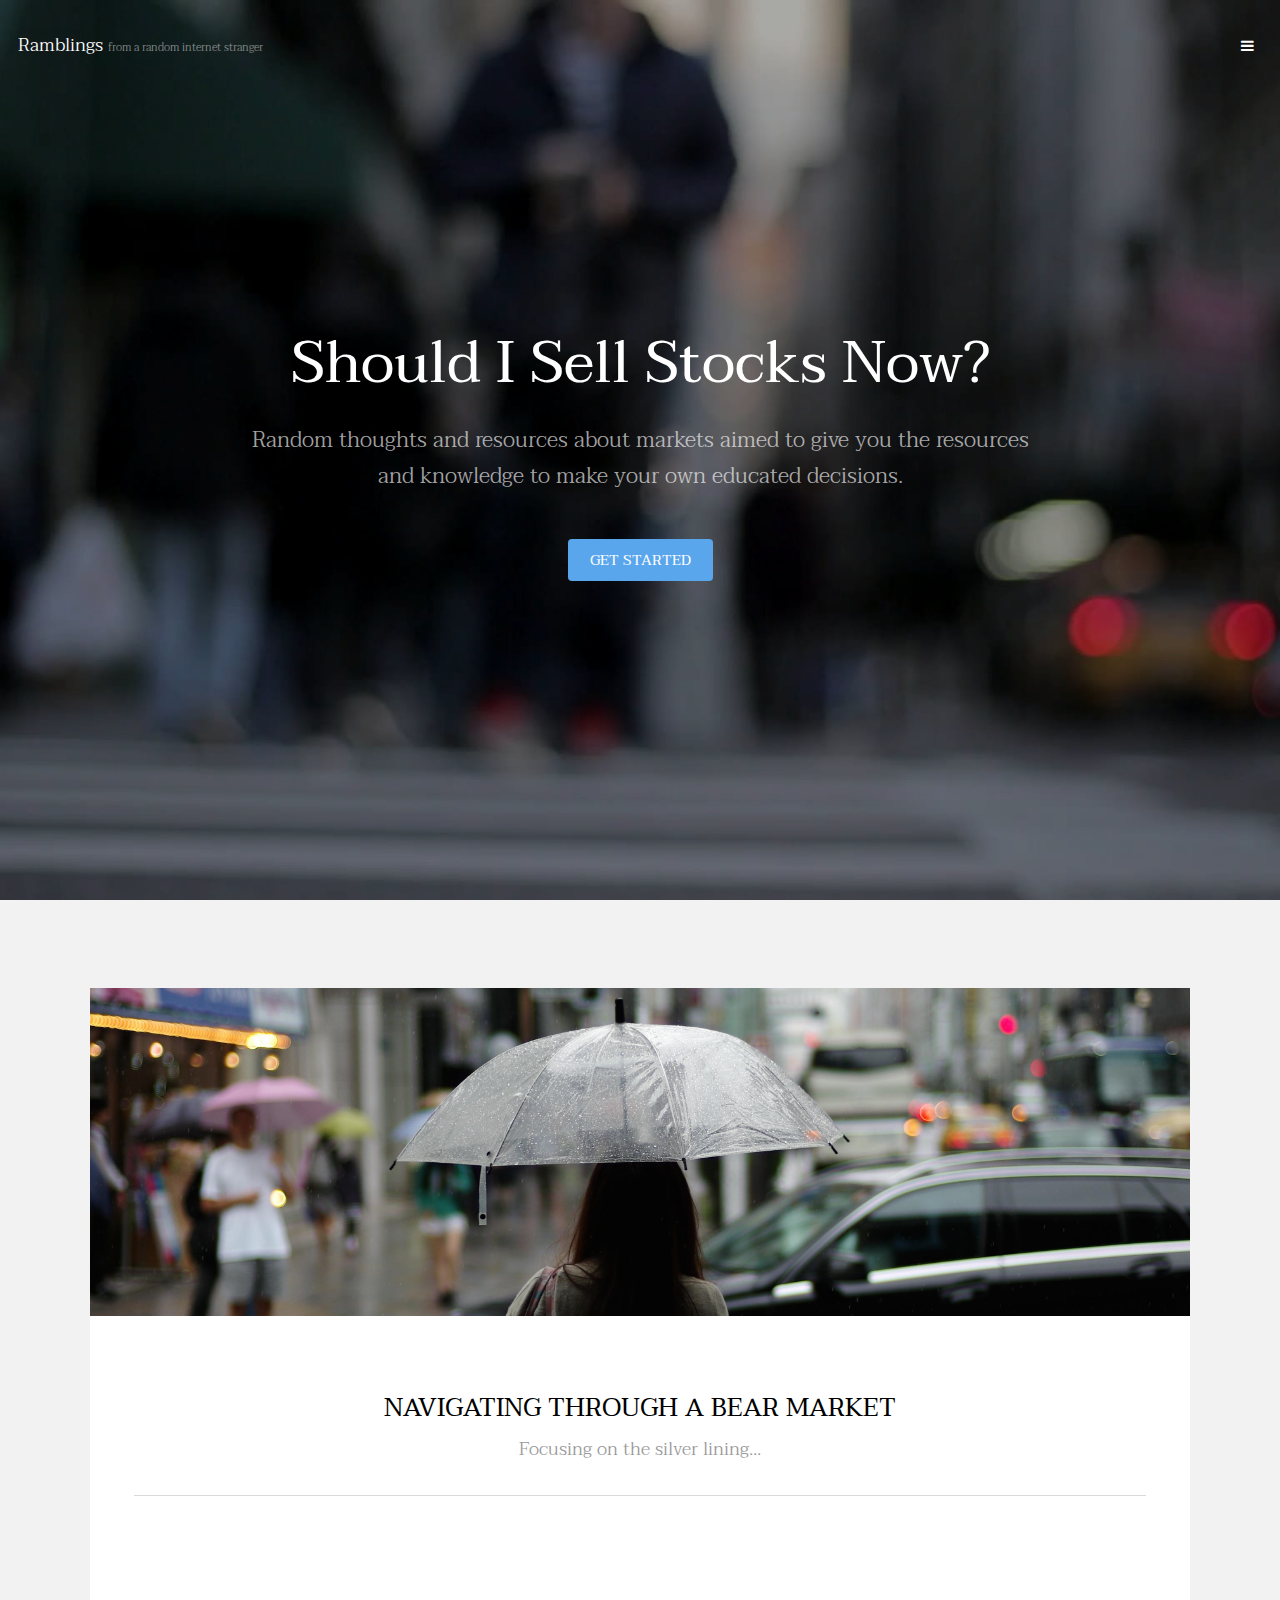
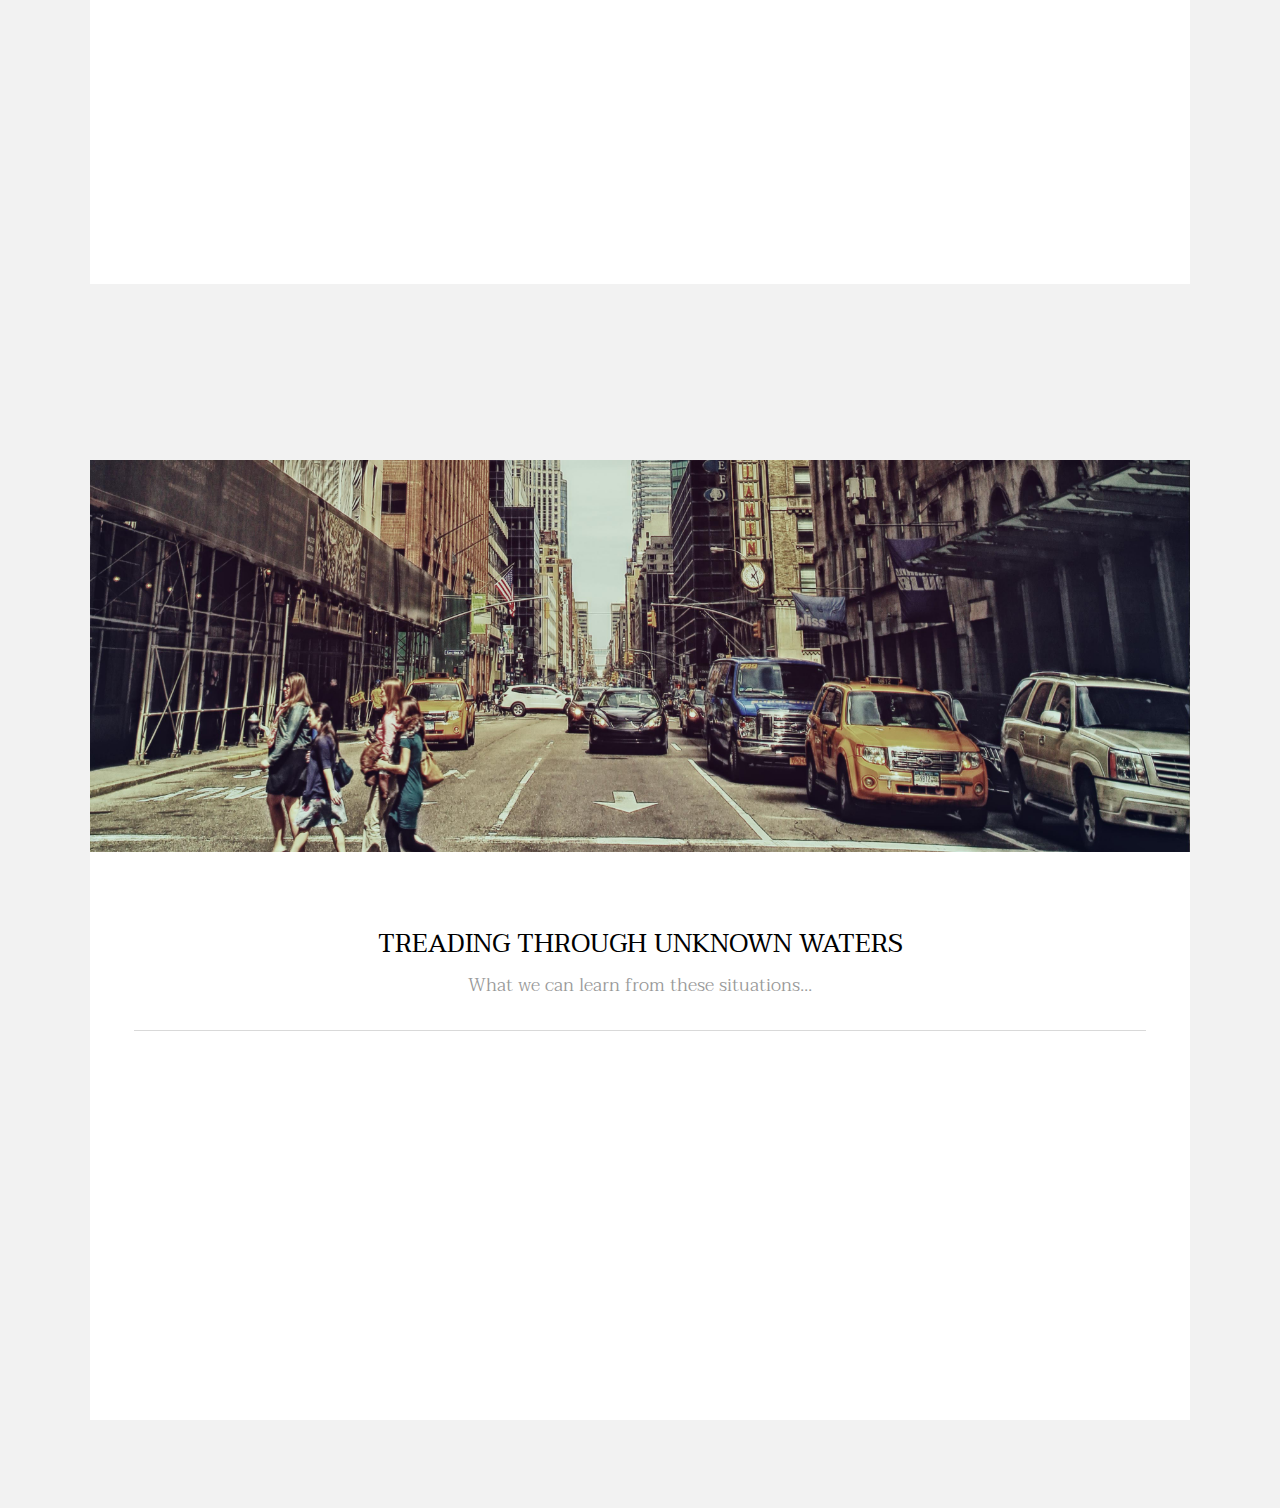
<file: index.html>
<!DOCTYPE HTML>
<html>

<head>
	<title>Should I Sell Stocks Now?</title>
	<meta charset="utf-8" />
	<meta name="viewport" content="width=device-width, initial-scale=1" />
	<link rel="stylesheet" href="assets/css/main.css" />
</head>

<body>

	<!-- Header -->
	<header id="header" class="alt">
		<div class="logo"><a href="index.html">Ramblings <span>from a random internet stranger</span></a></div>
		<a href="#menu" class="toggle"><span>Menu</span></a>
	</header>

	<!-- Nav -->
	<nav id="menu">
		<ul class="links">
			<li><a href="index.html">Home</a></li>
		</ul>
	</nav>

	<!-- Banner -->
	<!--
			To use a video as your background, set data-video to the name of your video without
			its extension (eg. images/banner). Your video must be available in both .mp4 and .webm
			formats to work correctly.
		-->
	<section id="banner" data-video="images/banner">
		<div class="inner">
			<h1>Should I Sell Stocks Now?</h1>
			<p>Random thoughts and resources about markets aimed to give you the resources <br />
				and knowledge to make your own educated decisions.</p>
			<a href="#one" class="button special scrolly">Get Started</a>
		</div>
	</section>

	<!-- One -->
	<section id="one" class="wrapper style2">
		<div class="inner">
			<div>
				<div class="box">
					<div class="image fit">
						<img src="images/pic01.jpg" alt="" />
					</div>
					<div class="content">
						<header class="align-center">
							<h2>Navigating Through a Bear Market</h2>
							<p>Focusing on the silver lining...</p>
						</header>
						<hr />
						<div class="media-container">
							<iframe class="video" width="560" height="315"
								src="https://www.youtube.com/embed/3g2PEMSGby0" frameborder="0"
								allow="accelerometer; autoplay; encrypted-media; gyroscope; picture-in-picture"
								allowfullscreen></iframe>
							<iframe class="video" width="560" height="315"
								src="https://www.youtube.com/embed/Hx8o9ekTIgo" frameborder="0"
								allow="accelerometer; autoplay;               encrypted-media; gyroscope; picture-in-picture"
								allowfullscreen></iframe>
						</div>

						
					</div>
				</div>
			</div>
		</div>
	</section>
	<!-- Two -->
	<section id="two" class="wrapper style2">
		<div class="inner">
			<div>
				<div class="box">
					<div class="image fit">
						<img src="images/pic02.jpg" alt="" />
					</div>
					<div class="content">
						<header class="align-center">
							<h2>Treading Through Unknown Waters</h2>
							<p>What we can learn from these situations...</p>
						</header>
						<hr />
						<div class="media-container">
							<iframe class="video" width="560" height="315"
								src="https://www.youtube.com/embed/e8t61n8Fm4g" frameborder="0"
								allow="accelerometer; autoplay;         encrypted-media; gyroscope; picture-in-picture"
								allowfullscreen></iframe>

							<iframe class="video" width="560" height="315"
								src="https://www.youtube.com/embed/iUEUmztpDWY" frameborder="0"
								allow="accelerometer; autoplay;         encrypted-media; gyroscope; picture-in-picture"
								allowfullscreen></iframe>


						</div>

						
					</div>
				</div>
			</div>
		</div>
	</section>
	<!-- Scripts -->
	<script src="assets/js/jquery.min.js"></script>
	<script src="assets/js/jquery.scrolly.min.js"></script>
	<script src="assets/js/jquery.scrollex.min.js"></script>
	<script src="assets/js/skel.min.js"></script>
	<script src="assets/js/util.js"></script>
	<script src="assets/js/main.js"></script>

</body>

</html>
</file>
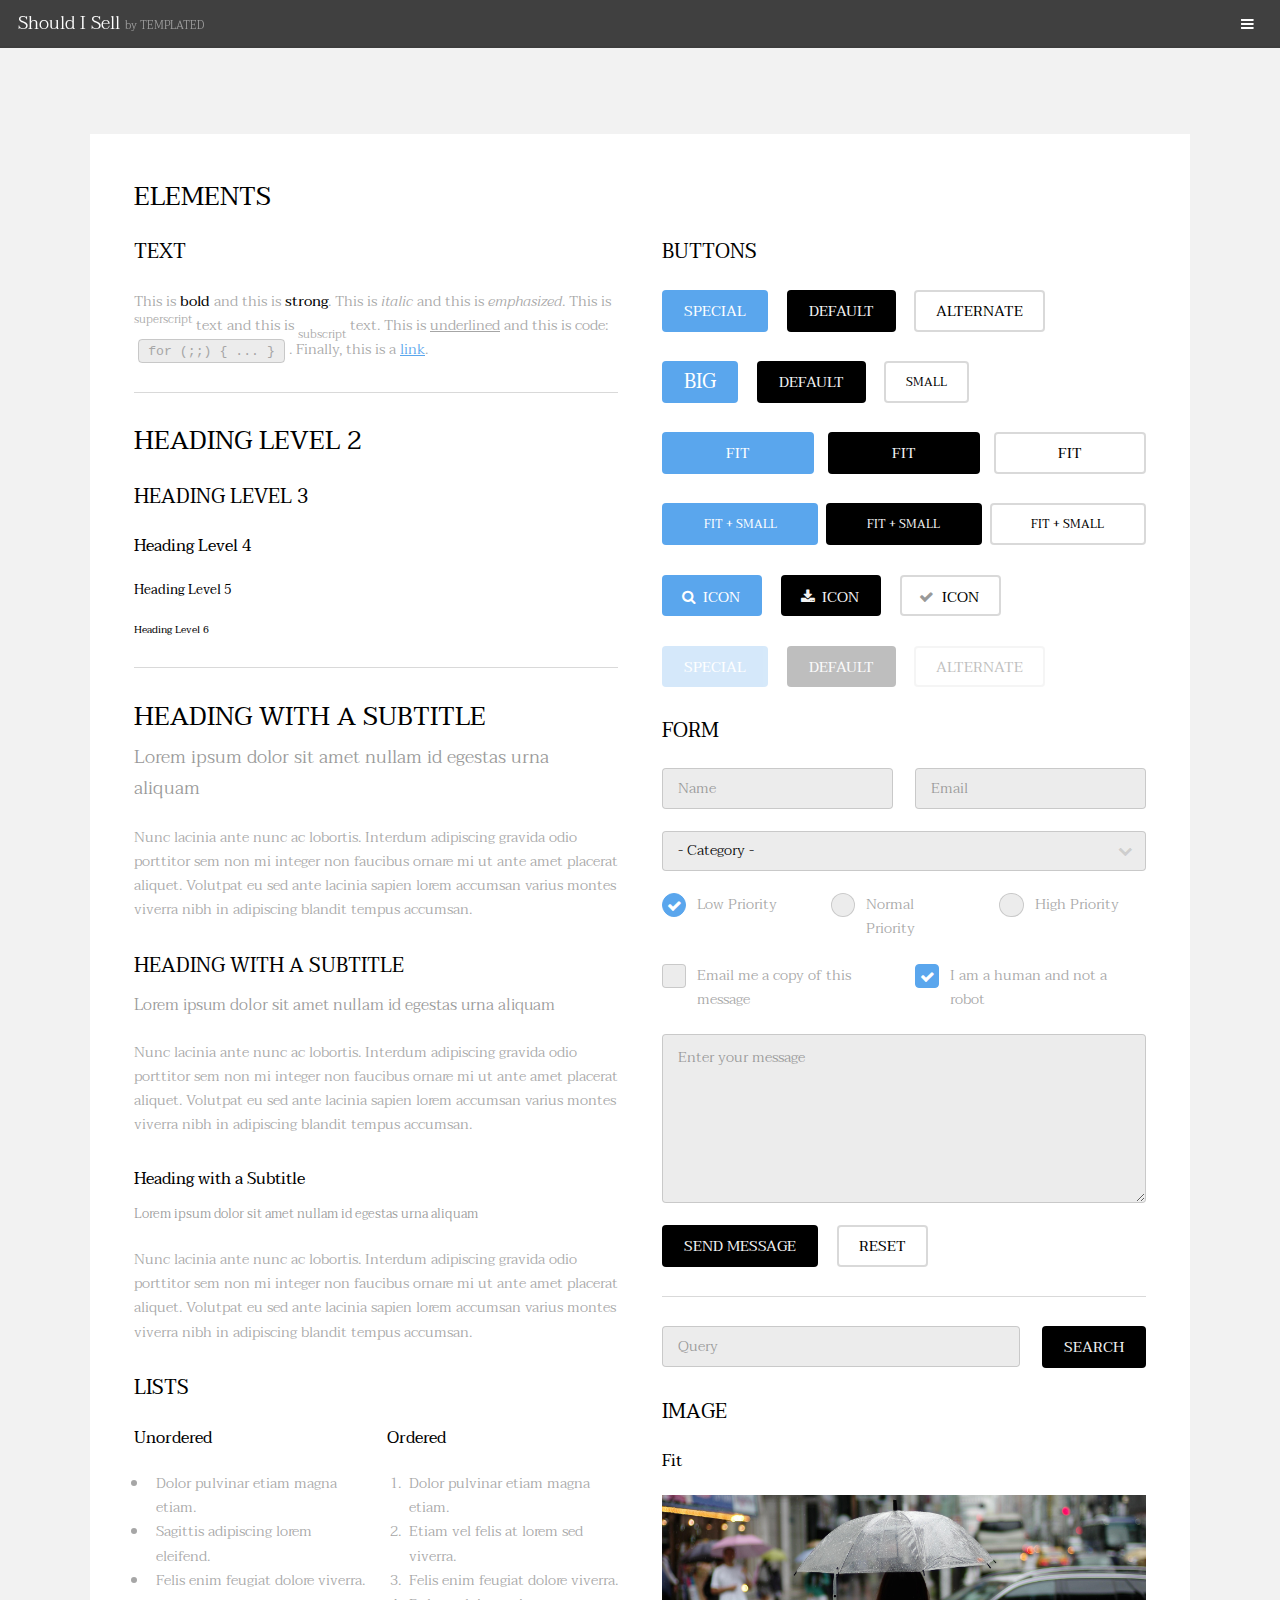
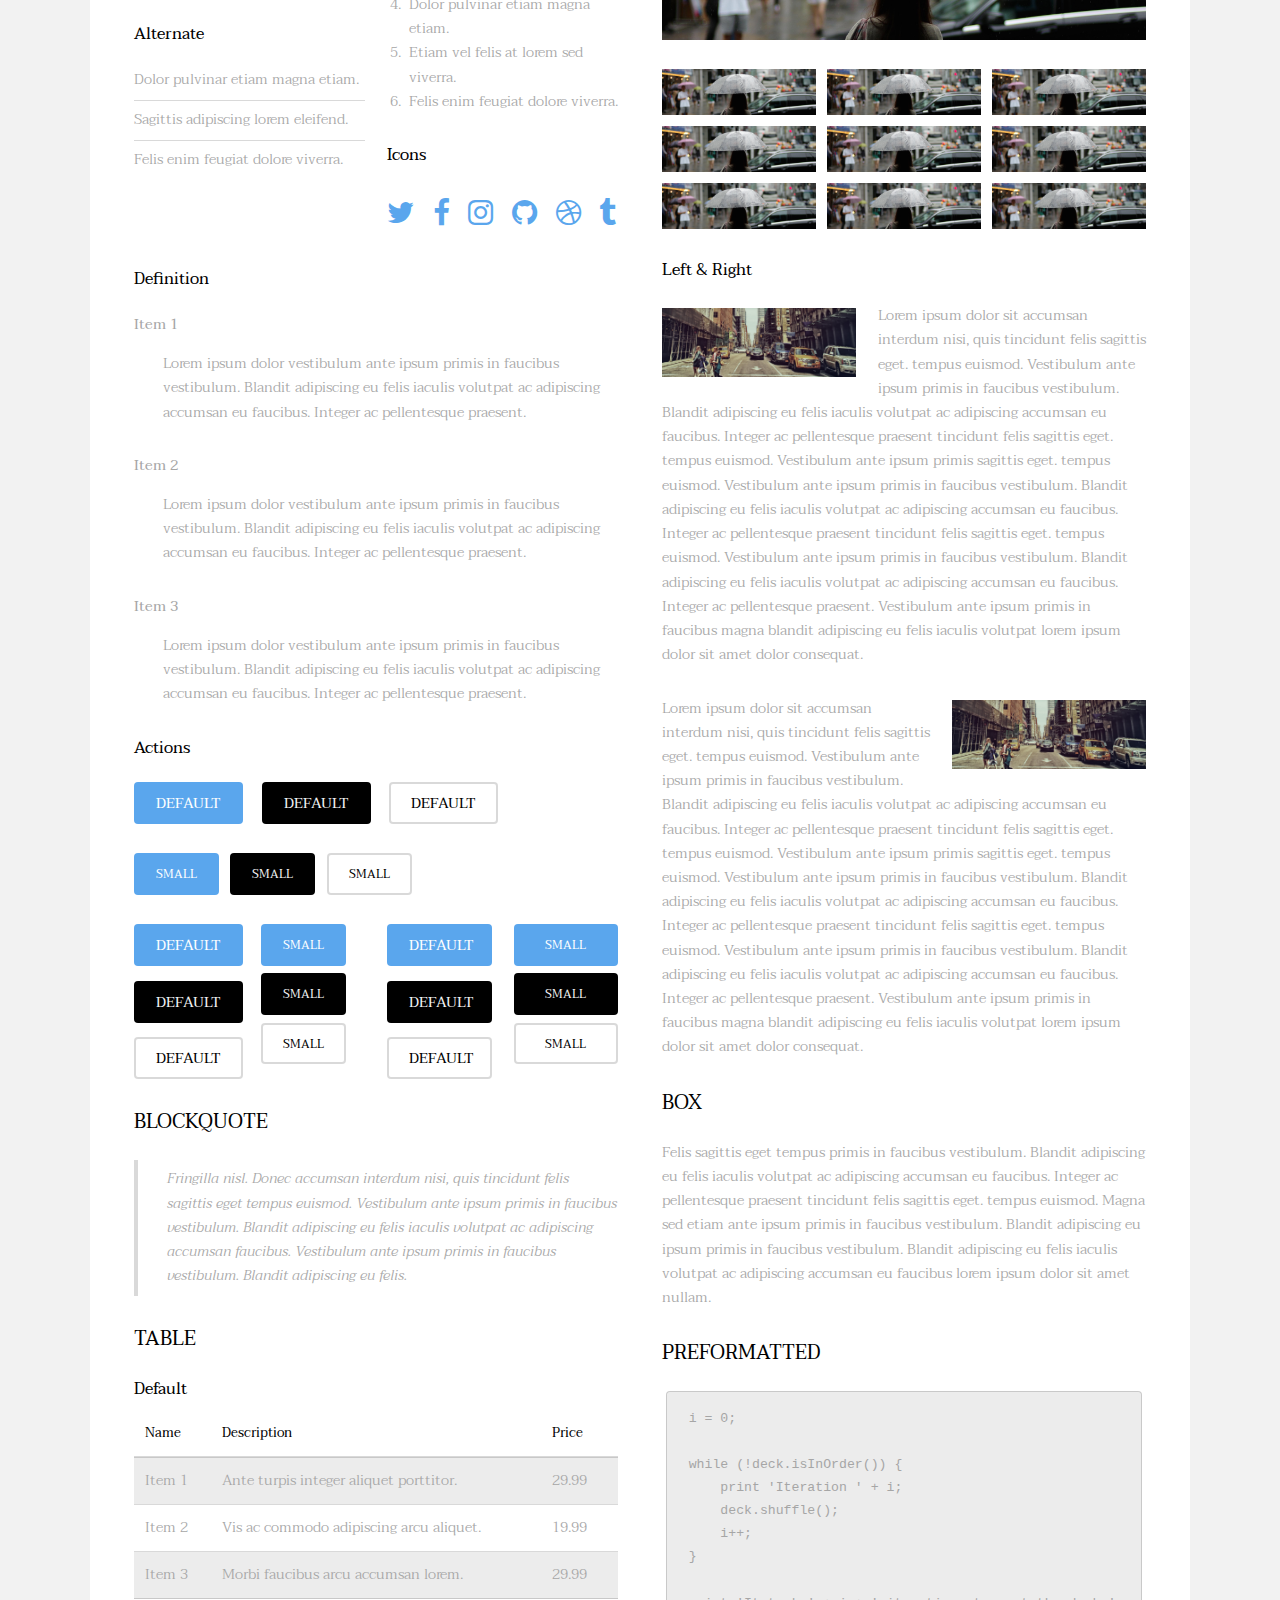
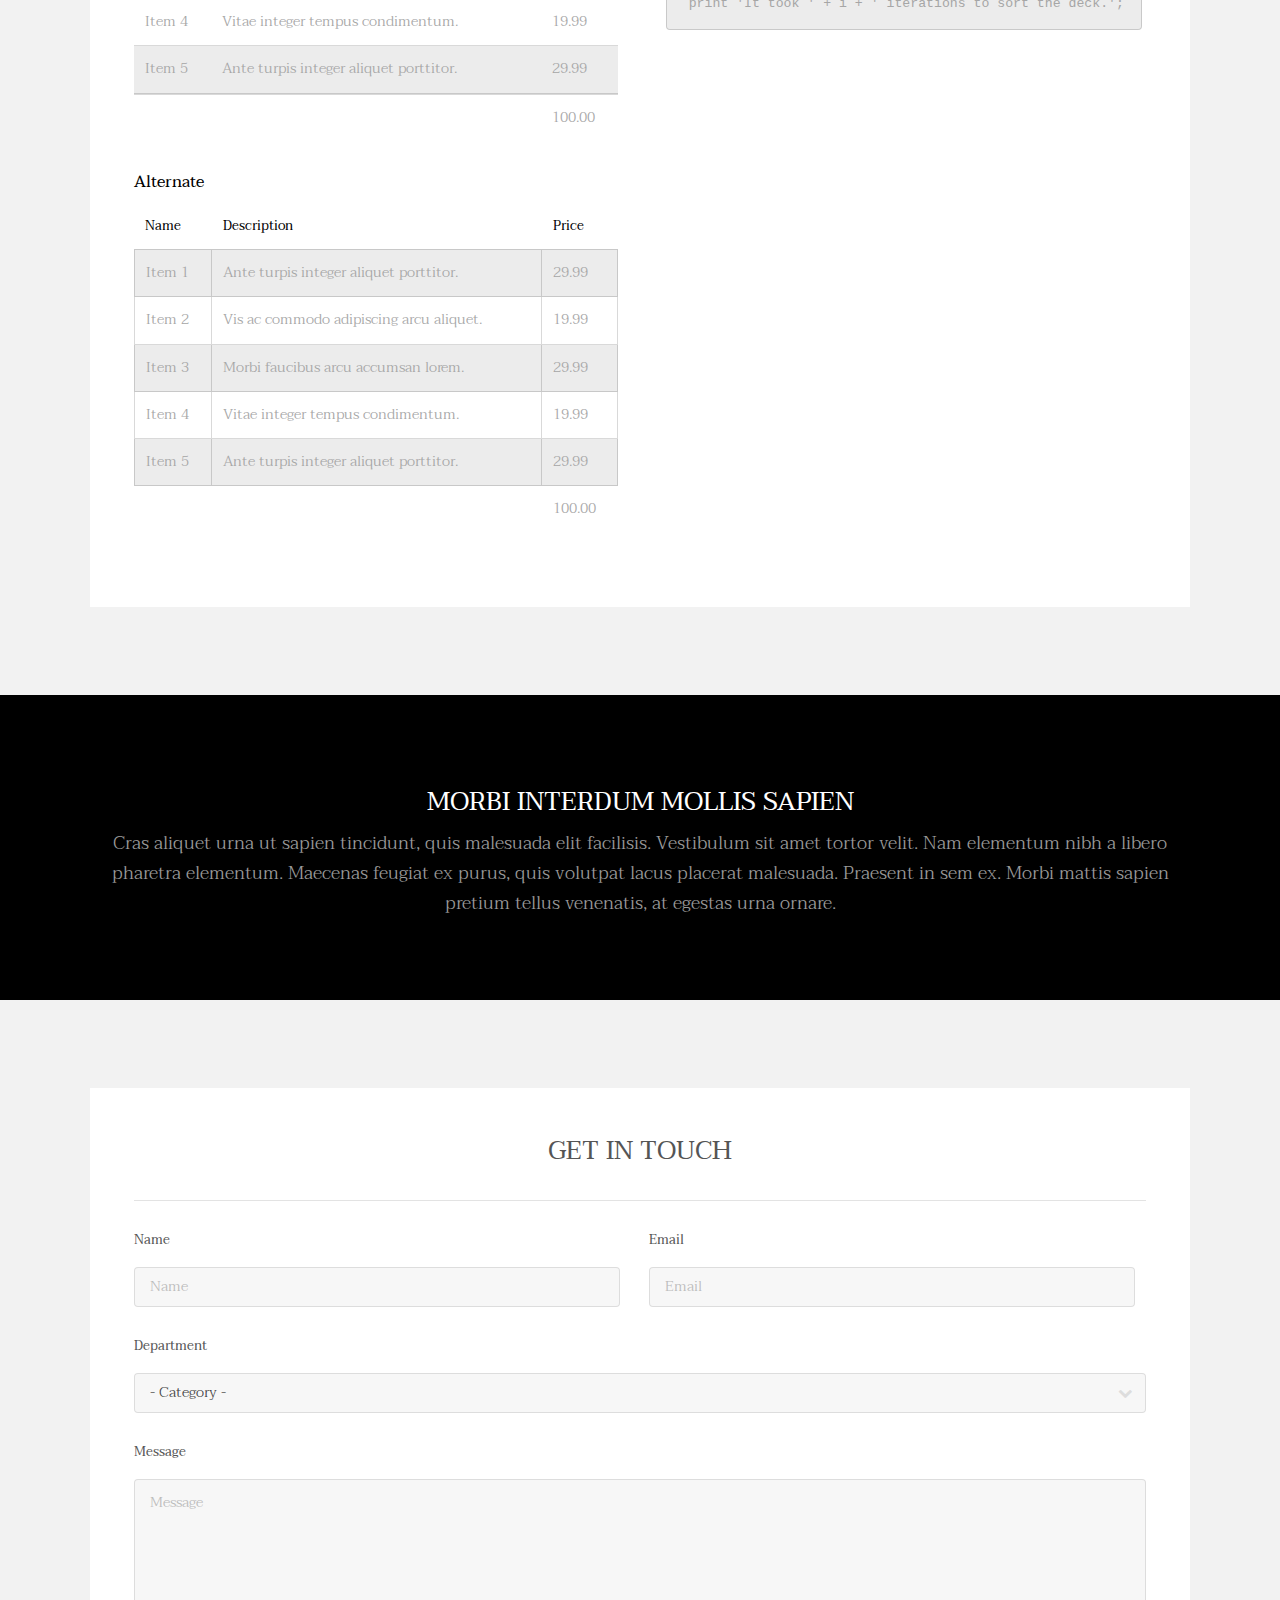
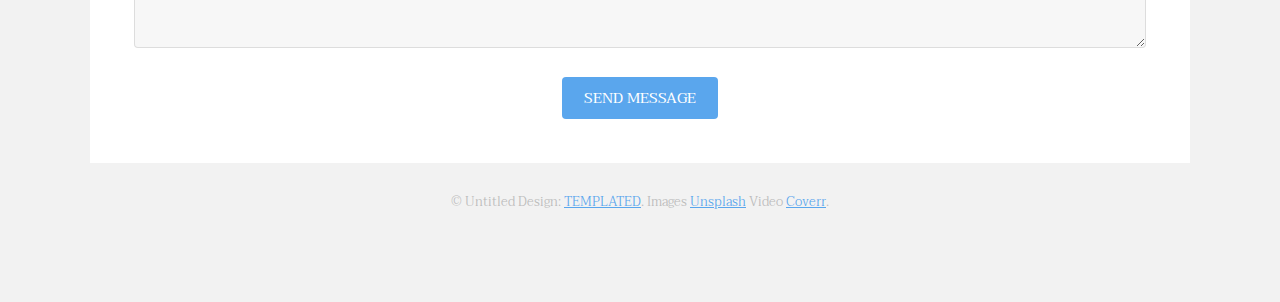
<file: elements.html>
<!DOCTYPE HTML>
<html>

<head>
	<title>Should I Sell Stocks Now?</title>
	<meta charset="utf-8" />
	<meta name="viewport" content="width=device-width, initial-scale=1" />
	<link rel="stylesheet" href="assets/css/main.css" />
</head>

<body class="subpage">

	<!-- Header -->
	<header id="header">
		<div class="logo"><a href="index.html">Should I Sell <span>by TEMPLATED</span></a></div>
		<a href="#menu" class="toggle"><span>Menu</span></a>
	</header>

	<!-- Nav -->
	<nav id="menu">
		<ul class="links">
			<li><a href="index.html">Home</a></li>
		</ul>
	</nav>

	<!-- One -->
	<section id="one" class="wrapper style2">
		<div class="inner">
			<div class="box">
				<div class="content">

					<!-- Elements -->
					<h2 id="elements">Elements</h2>
					<div class="row 200%">
						<div class="6u 12u$(medium)">

							<!-- Text stuff -->
							<h3>Text</h3>
							<p>This is <b>bold</b> and this is <strong>strong</strong>. This is <i>italic</i> and this
								is <em>emphasized</em>.
								This is <sup>superscript</sup> text and this is <sub>subscript</sub> text.
								This is <u>underlined</u> and this is code: <code>for (;;) { ... }</code>.
								Finally, this is a <a href="#">link</a>.</p>
							<hr />
							<h2>Heading Level 2</h2>
							<h3>Heading Level 3</h3>
							<h4>Heading Level 4</h4>
							<h5>Heading Level 5</h5>
							<h6>Heading Level 6</h6>
							<hr />
							<header>
								<h2>Heading with a Subtitle</h2>
								<p>Lorem ipsum dolor sit amet nullam id egestas urna aliquam</p>
							</header>
							<p>Nunc lacinia ante nunc ac lobortis. Interdum adipiscing gravida odio porttitor sem non mi
								integer non faucibus ornare mi ut ante amet placerat aliquet. Volutpat eu sed ante
								lacinia sapien lorem accumsan varius montes viverra nibh in adipiscing blandit tempus
								accumsan.</p>
							<header>
								<h3>Heading with a Subtitle</h3>
								<p>Lorem ipsum dolor sit amet nullam id egestas urna aliquam</p>
							</header>
							<p>Nunc lacinia ante nunc ac lobortis. Interdum adipiscing gravida odio porttitor sem non mi
								integer non faucibus ornare mi ut ante amet placerat aliquet. Volutpat eu sed ante
								lacinia sapien lorem accumsan varius montes viverra nibh in adipiscing blandit tempus
								accumsan.</p>
							<header>
								<h4>Heading with a Subtitle</h4>
								<p>Lorem ipsum dolor sit amet nullam id egestas urna aliquam</p>
							</header>
							<p>Nunc lacinia ante nunc ac lobortis. Interdum adipiscing gravida odio porttitor sem non mi
								integer non faucibus ornare mi ut ante amet placerat aliquet. Volutpat eu sed ante
								lacinia sapien lorem accumsan varius montes viverra nibh in adipiscing blandit tempus
								accumsan.</p>

							<!-- Lists -->
							<h3>Lists</h3>
							<div class="row">
								<div class="6u 12u$(small)">

									<h4>Unordered</h4>
									<ul>
										<li>Dolor pulvinar etiam magna etiam.</li>
										<li>Sagittis adipiscing lorem eleifend.</li>
										<li>Felis enim feugiat dolore viverra.</li>
									</ul>

									<h4>Alternate</h4>
									<ul class="alt">
										<li>Dolor pulvinar etiam magna etiam.</li>
										<li>Sagittis adipiscing lorem eleifend.</li>
										<li>Felis enim feugiat dolore viverra.</li>
									</ul>

								</div>
								<div class="6u$ 12u$(small)">

									<h4>Ordered</h4>
									<ol>
										<li>Dolor pulvinar etiam magna etiam.</li>
										<li>Etiam vel felis at lorem sed viverra.</li>
										<li>Felis enim feugiat dolore viverra.</li>
										<li>Dolor pulvinar etiam magna etiam.</li>
										<li>Etiam vel felis at lorem sed viverra.</li>
										<li>Felis enim feugiat dolore viverra.</li>
									</ol>

									<h4>Icons</h4>
									<ul class="icons">
										<li><a href="#" class="icon fa-twitter"><span class="label">Twitter</span></a>
										</li>
										<li><a href="#" class="icon fa-facebook"><span class="label">Facebook</span></a>
										</li>
										<li><a href="#" class="icon fa-instagram"><span
													class="label">Instagram</span></a></li>
										<li><a href="#" class="icon fa-github"><span class="label">Github</span></a>
										</li>
										<li><a href="#" class="icon fa-dribbble"><span class="label">Dribbble</span></a>
										</li>
										<li><a href="#" class="icon fa-tumblr"><span class="label">Tumblr</span></a>
										</li>
									</ul>

								</div>
							</div>
							<h4>Definition</h4>
							<dl>
								<dt>Item 1</dt>
								<dd>
									<p>Lorem ipsum dolor vestibulum ante ipsum primis in faucibus vestibulum. Blandit
										adipiscing eu felis iaculis volutpat ac adipiscing accumsan eu faucibus. Integer
										ac pellentesque praesent.</p>
								</dd>
								<dt>Item 2</dt>
								<dd>
									<p>Lorem ipsum dolor vestibulum ante ipsum primis in faucibus vestibulum. Blandit
										adipiscing eu felis iaculis volutpat ac adipiscing accumsan eu faucibus. Integer
										ac pellentesque praesent.</p>
								</dd>
								<dt>Item 3</dt>
								<dd>
									<p>Lorem ipsum dolor vestibulum ante ipsum primis in faucibus vestibulum. Blandit
										adipiscing eu felis iaculis volutpat ac adipiscing accumsan eu faucibus. Integer
										ac pellentesque praesent.</p>
								</dd>
							</dl>

							<h4>Actions</h4>
							<ul class="actions">
								<li><a href="#" class="button special">Default</a></li>
								<li><a href="#" class="button">Default</a></li>
								<li><a href="#" class="button alt">Default</a></li>
							</ul>
							<ul class="actions small">
								<li><a href="#" class="button special small">Small</a></li>
								<li><a href="#" class="button small">Small</a></li>
								<li><a href="#" class="button alt small">Small</a></li>
							</ul>
							<div class="row">
								<div class="3u 12u$(small)">
									<ul class="actions vertical">
										<li><a href="#" class="button special">Default</a></li>
										<li><a href="#" class="button">Default</a></li>
										<li><a href="#" class="button alt">Default</a></li>
									</ul>
								</div>
								<div class="3u 12u$(small)">
									<ul class="actions vertical small">
										<li><a href="#" class="button special small">Small</a></li>
										<li><a href="#" class="button small">Small</a></li>
										<li><a href="#" class="button alt small">Small</a></li>
									</ul>
								</div>
								<div class="3u 12u$(small)">
									<ul class="actions vertical">
										<li><a href="#" class="button special fit">Default</a></li>
										<li><a href="#" class="button fit">Default</a></li>
										<li><a href="#" class="button alt fit">Default</a></li>
									</ul>
								</div>
								<div class="3u$ 12u$(small)">
									<ul class="actions vertical small">
										<li><a href="#" class="button special small fit">Small</a></li>
										<li><a href="#" class="button small fit">Small</a></li>
										<li><a href="#" class="button alt small fit">Small</a></li>
									</ul>
								</div>
							</div>

							<!-- Blockquote -->
							<h3>Blockquote</h3>
							<blockquote>Fringilla nisl. Donec accumsan interdum nisi, quis tincidunt felis sagittis eget
								tempus euismod. Vestibulum ante ipsum primis in faucibus vestibulum. Blandit adipiscing
								eu felis iaculis volutpat ac adipiscing accumsan faucibus. Vestibulum ante ipsum primis
								in faucibus vestibulum. Blandit adipiscing eu felis.</blockquote>

							<!-- Table -->
							<h3>Table</h3>

							<h4>Default</h4>
							<div class="table-wrapper">
								<table>
									<thead>
										<tr>
											<th>Name</th>
											<th>Description</th>
											<th>Price</th>
										</tr>
									</thead>
									<tbody>
										<tr>
											<td>Item 1</td>
											<td>Ante turpis integer aliquet porttitor.</td>
											<td>29.99</td>
										</tr>
										<tr>
											<td>Item 2</td>
											<td>Vis ac commodo adipiscing arcu aliquet.</td>
											<td>19.99</td>
										</tr>
										<tr>
											<td>Item 3</td>
											<td> Morbi faucibus arcu accumsan lorem.</td>
											<td>29.99</td>
										</tr>
										<tr>
											<td>Item 4</td>
											<td>Vitae integer tempus condimentum.</td>
											<td>19.99</td>
										</tr>
										<tr>
											<td>Item 5</td>
											<td>Ante turpis integer aliquet porttitor.</td>
											<td>29.99</td>
										</tr>
									</tbody>
									<tfoot>
										<tr>
											<td colspan="2"></td>
											<td>100.00</td>
										</tr>
									</tfoot>
								</table>
							</div>

							<h4>Alternate</h4>
							<div class="table-wrapper">
								<table class="alt">
									<thead>
										<tr>
											<th>Name</th>
											<th>Description</th>
											<th>Price</th>
										</tr>
									</thead>
									<tbody>
										<tr>
											<td>Item 1</td>
											<td>Ante turpis integer aliquet porttitor.</td>
											<td>29.99</td>
										</tr>
										<tr>
											<td>Item 2</td>
											<td>Vis ac commodo adipiscing arcu aliquet.</td>
											<td>19.99</td>
										</tr>
										<tr>
											<td>Item 3</td>
											<td> Morbi faucibus arcu accumsan lorem.</td>
											<td>29.99</td>
										</tr>
										<tr>
											<td>Item 4</td>
											<td>Vitae integer tempus condimentum.</td>
											<td>19.99</td>
										</tr>
										<tr>
											<td>Item 5</td>
											<td>Ante turpis integer aliquet porttitor.</td>
											<td>29.99</td>
										</tr>
									</tbody>
									<tfoot>
										<tr>
											<td colspan="2"></td>
											<td>100.00</td>
										</tr>
									</tfoot>
								</table>
							</div>

						</div>
						<div class="6u$ 12u$(medium)">

							<!-- Buttons -->
							<h3>Buttons</h3>
							<ul class="actions">
								<li><a href="#" class="button special">Special</a></li>
								<li><a href="#" class="button">Default</a></li>
								<li><a href="#" class="button alt">Alternate</a></li>
							</ul>
							<ul class="actions">
								<li><a href="#" class="button special big">Big</a></li>
								<li><a href="#" class="button">Default</a></li>
								<li><a href="#" class="button alt small">Small</a></li>
							</ul>
							<ul class="actions fit">
								<li><a href="#" class="button special fit">Fit</a></li>
								<li><a href="#" class="button fit">Fit</a></li>
								<li><a href="#" class="button alt fit">Fit</a></li>
							</ul>
							<ul class="actions fit small">
								<li><a href="#" class="button special fit small">Fit + Small</a></li>
								<li><a href="#" class="button fit small">Fit + Small</a></li>
								<li><a href="#" class="button alt fit small">Fit + Small</a></li>
							</ul>
							<ul class="actions">
								<li><a href="#" class="button special icon fa-search">Icon</a></li>
								<li><a href="#" class="button icon fa-download">Icon</a></li>
								<li><a href="#" class="button alt icon fa-check">Icon</a></li>
							</ul>
							<ul class="actions">
								<li><span class="button special disabled">Special</span></li>
								<li><span class="button disabled">Default</span></li>
								<li><span class="button alt disabled">Alternate</span></li>
							</ul>

							<!-- Form -->
							<h3>Form</h3>

							<form method="post" action="#">
								<div class="row uniform">
									<div class="6u 12u$(xsmall)">
										<input type="text" name="demo-name" id="demo-name" value=""
											placeholder="Name" />
									</div>
									<div class="6u$ 12u$(xsmall)">
										<input type="email" name="demo-email" id="demo-email" value=""
											placeholder="Email" />
									</div>
									<!-- Break -->
									<div class="12u$">
										<div class="select-wrapper">
											<select name="demo-category" id="demo-category">
												<option value="">- Category -</option>
												<option value="1">Manufacturing</option>
												<option value="1">Shipping</option>
												<option value="1">Administration</option>
												<option value="1">Human Resources</option>
											</select>
										</div>
									</div>
									<!-- Break -->
									<div class="4u 12u$(small)">
										<input type="radio" id="demo-priority-low" name="demo-priority" checked>
										<label for="demo-priority-low">Low Priority</label>
									</div>
									<div class="4u 12u$(small)">
										<input type="radio" id="demo-priority-normal" name="demo-priority">
										<label for="demo-priority-normal">Normal Priority</label>
									</div>
									<div class="4u$ 12u$(small)">
										<input type="radio" id="demo-priority-high" name="demo-priority">
										<label for="demo-priority-high">High Priority</label>
									</div>
									<!-- Break -->
									<div class="6u 12u$(small)">
										<input type="checkbox" id="demo-copy" name="demo-copy">
										<label for="demo-copy">Email me a copy of this message</label>
									</div>
									<div class="6u$ 12u$(small)">
										<input type="checkbox" id="demo-human" name="demo-human" checked>
										<label for="demo-human">I am a human and not a robot</label>
									</div>
									<!-- Break -->
									<div class="12u$">
										<textarea name="demo-message" id="demo-message" placeholder="Enter your message"
											rows="6"></textarea>
									</div>
									<!-- Break -->
									<div class="12u$">
										<ul class="actions">
											<li><input type="submit" value="Send Message" /></li>
											<li><input type="reset" value="Reset" class="alt" /></li>
										</ul>
									</div>
								</div>
							</form>

							<hr />

							<form method="post" action="#">
								<div class="row uniform">
									<div class="9u 12u$(small)">
										<input type="text" name="query" id="query" value="" placeholder="Query" />
									</div>
									<div class="3u$ 12u$(small)">
										<input type="submit" value="Search" class="fit" />
									</div>
								</div>
							</form>

							<!-- Image -->
							<h3>Image</h3>

							<h4>Fit</h4>
							<span class="image fit"><img src="images/pic01.jpg" alt="" /></span>
							<div class="box alt">
								<div class="row 50% uniform">
									<div class="4u"><span class="image fit"><img src="images/pic01.jpg" alt="" /></span>
									</div>
									<div class="4u"><span class="image fit"><img src="images/pic01.jpg" alt="" /></span>
									</div>
									<div class="4u$"><span class="image fit"><img src="images/pic01.jpg"
												alt="" /></span></div>
									<!-- Break -->
									<div class="4u"><span class="image fit"><img src="images/pic01.jpg" alt="" /></span>
									</div>
									<div class="4u"><span class="image fit"><img src="images/pic01.jpg" alt="" /></span>
									</div>
									<div class="4u$"><span class="image fit"><img src="images/pic01.jpg"
												alt="" /></span></div>
									<!-- Break -->
									<div class="4u"><span class="image fit"><img src="images/pic01.jpg" alt="" /></span>
									</div>
									<div class="4u"><span class="image fit"><img src="images/pic01.jpg" alt="" /></span>
									</div>
									<div class="4u$"><span class="image fit"><img src="images/pic01.jpg"
												alt="" /></span></div>
								</div>
							</div>

							<h4>Left &amp; Right</h4>
							<p><span class="image left"><img src="images/pic02.jpg" alt="" /></span>Lorem ipsum dolor
								sit accumsan interdum nisi, quis tincidunt felis sagittis eget. tempus euismod.
								Vestibulum ante ipsum primis in faucibus vestibulum. Blandit adipiscing eu felis iaculis
								volutpat ac adipiscing accumsan eu faucibus. Integer ac pellentesque praesent tincidunt
								felis sagittis eget. tempus euismod. Vestibulum ante ipsum primis sagittis eget. tempus
								euismod. Vestibulum ante ipsum primis in faucibus vestibulum. Blandit adipiscing eu
								felis iaculis volutpat ac adipiscing accumsan eu faucibus. Integer ac pellentesque
								praesent tincidunt felis sagittis eget. tempus euismod. Vestibulum ante ipsum primis in
								faucibus vestibulum. Blandit adipiscing eu felis iaculis volutpat ac adipiscing accumsan
								eu faucibus. Integer ac pellentesque praesent. Vestibulum ante ipsum primis in faucibus
								magna blandit adipiscing eu felis iaculis volutpat lorem ipsum dolor sit amet dolor
								consequat.</p>
							<p><span class="image right"><img src="images/pic02.jpg" alt="" /></span>Lorem ipsum dolor
								sit accumsan interdum nisi, quis tincidunt felis sagittis eget. tempus euismod.
								Vestibulum ante ipsum primis in faucibus vestibulum. Blandit adipiscing eu felis iaculis
								volutpat ac adipiscing accumsan eu faucibus. Integer ac pellentesque praesent tincidunt
								felis sagittis eget. tempus euismod. Vestibulum ante ipsum primis sagittis eget. tempus
								euismod. Vestibulum ante ipsum primis in faucibus vestibulum. Blandit adipiscing eu
								felis iaculis volutpat ac adipiscing accumsan eu faucibus. Integer ac pellentesque
								praesent tincidunt felis sagittis eget. tempus euismod. Vestibulum ante ipsum primis in
								faucibus vestibulum. Blandit adipiscing eu felis iaculis volutpat ac adipiscing accumsan
								eu faucibus. Integer ac pellentesque praesent. Vestibulum ante ipsum primis in faucibus
								magna blandit adipiscing eu felis iaculis volutpat lorem ipsum dolor sit amet dolor
								consequat.</p>

							<!-- Box -->
							<h3>Box</h3>
							<div class="box">
								<p>Felis sagittis eget tempus primis in faucibus vestibulum. Blandit adipiscing eu felis
									iaculis volutpat ac adipiscing accumsan eu faucibus. Integer ac pellentesque
									praesent tincidunt felis sagittis eget. tempus euismod. Magna sed etiam ante ipsum
									primis in faucibus vestibulum. Blandit adipiscing eu ipsum primis in faucibus
									vestibulum. Blandit adipiscing eu felis iaculis volutpat ac adipiscing accumsan eu
									faucibus lorem ipsum dolor sit amet nullam.</p>
							</div>

							<!-- Preformatted Code -->
							<h3>Preformatted</h3>
							<pre><code>i = 0;

while (!deck.isInOrder()) {
    print 'Iteration ' + i;
    deck.shuffle();
    i++;
}

print 'It took ' + i + ' iterations to sort the deck.';
</code></pre>

						</div>
					</div>
				</div>
			</div>
		</div>
	</section>

	<!-- Four -->
	<section id="four" class="wrapper style3">
		<div class="inner">

			<header class="align-center">
				<h2>Morbi interdum mollis sapien</h2>
				<p>Cras aliquet urna ut sapien tincidunt, quis malesuada elit facilisis. Vestibulum sit amet tortor
					velit. Nam elementum nibh a libero pharetra elementum. Maecenas feugiat ex purus, quis volutpat
					lacus placerat malesuada. Praesent in sem ex. Morbi mattis sapien pretium tellus venenatis, at
					egestas urna ornare.</p>
			</header>

		</div>
	</section>

	<!-- Footer -->
	<footer id="footer" class="wrapper">
		<div class="inner">
			<section>
				<div class="box">
					<div class="content">
						<h2 class="align-center">Get in Touch</h2>
						<hr />
						<form action="#" method="post">
							<div class="field half first">
								<label for="name">Name</label>
								<input name="name" id="name" type="text" placeholder="Name">
							</div>
							<div class="field half">
								<label for="email">Email</label>
								<input name="email" id="email" type="email" placeholder="Email">
							</div>
							<div class="field">
								<label for="dept">Department</label>
								<div class="select-wrapper">
									<select name="dept" id="dept">
										<option value="">- Category -</option>
										<option value="1">Manufacturing</option>
										<option value="1">Shipping</option>
										<option value="1">Administration</option>
										<option value="1">Human Resources</option>
									</select>
								</div>
							</div>
							<div class="field">
								<label for="message">Message</label>
								<textarea name="message" id="message" rows="6" placeholder="Message"></textarea>
							</div>
							<ul class="actions align-center">
								<li><input value="Send Message" class="button special" type="submit"></li>
							</ul>
						</form>
					</div>
				</div>
			</section>
			<div class="copyright">
				&copy; Untitled Design: <a href="https://templated.co/">TEMPLATED</a>. Images <a
					href="https://unsplash.com/">Unsplash</a> Video <a href="http://coverr.co/">Coverr</a>.
			</div>
		</div>
	</footer>

	<!-- Scripts -->
	<script src="assets/js/jquery.min.js"></script>
	<script src="assets/js/jquery.scrolly.min.js"></script>
	<script src="assets/js/jquery.scrollex.min.js"></script>
	<script src="assets/js/skel.min.js"></script>
	<script src="assets/js/util.js"></script>
	<script src="assets/js/main.js"></script>

</body>

</html>
</file>
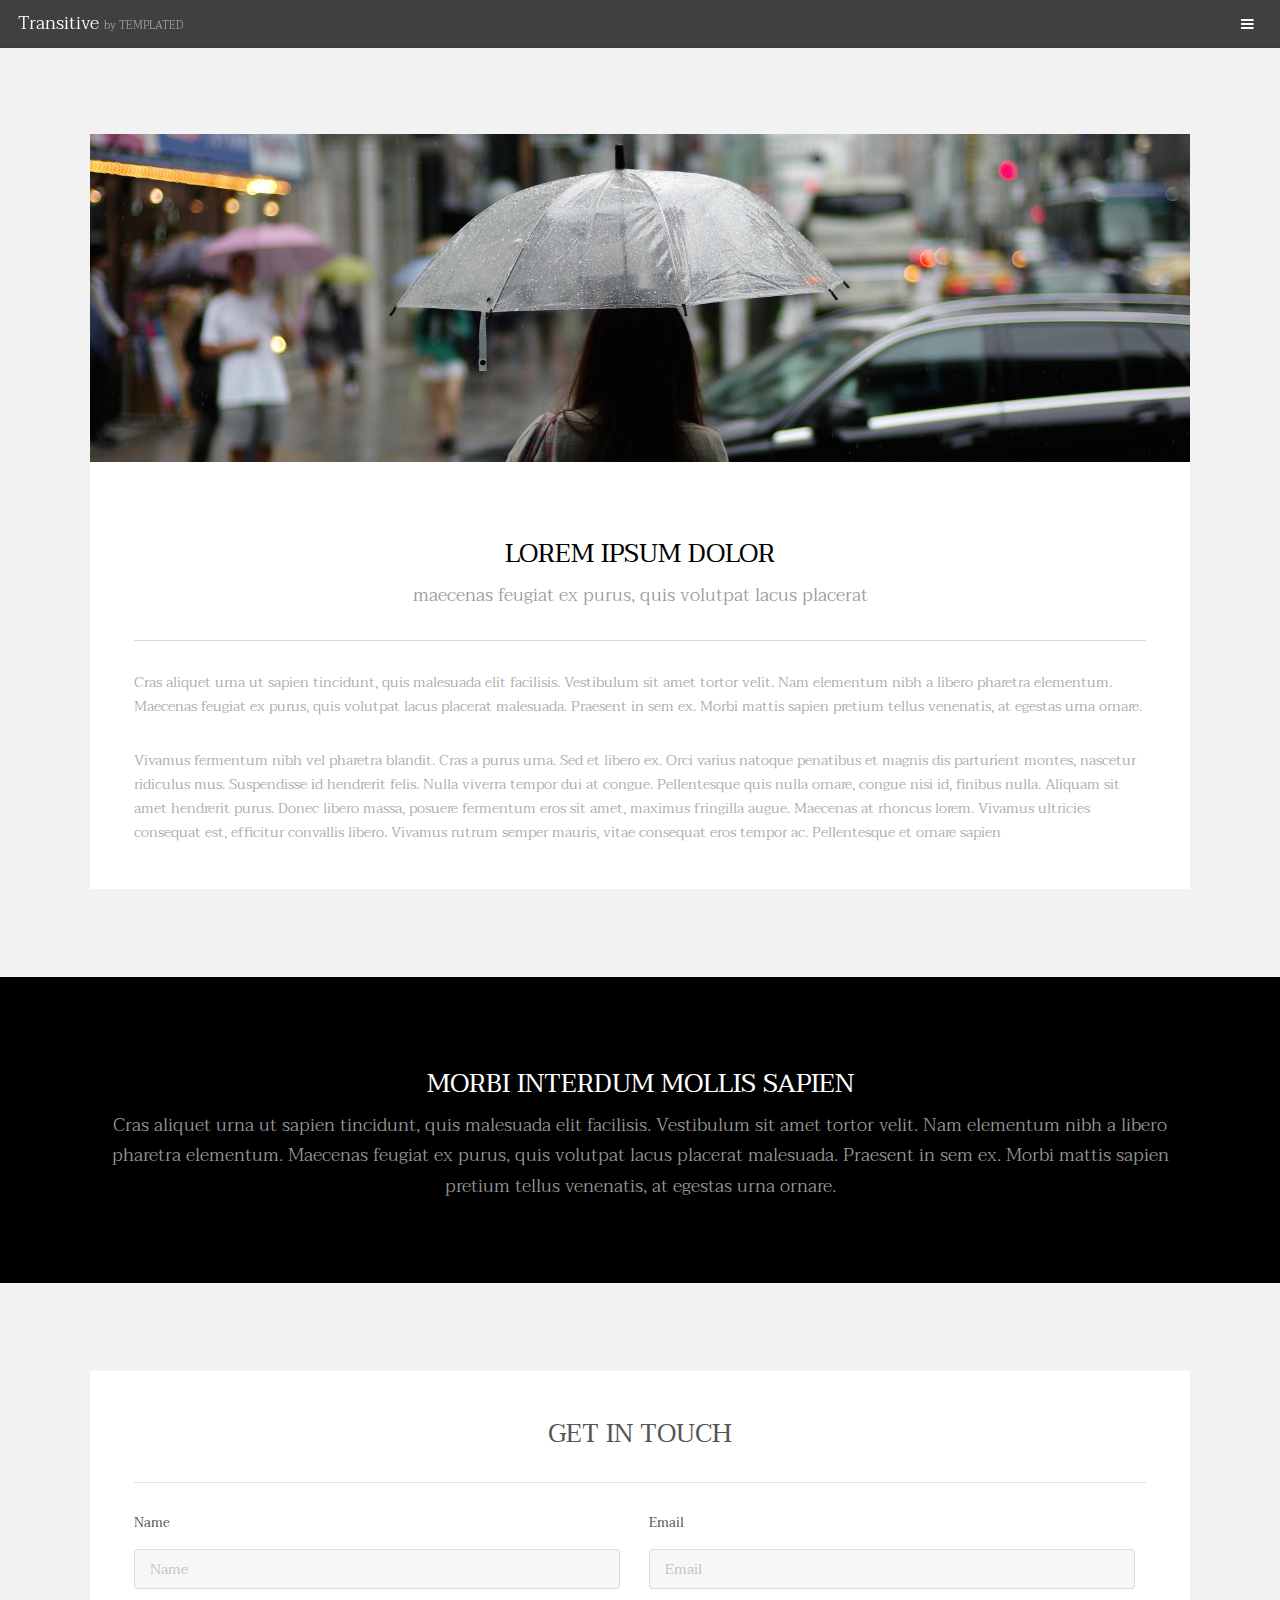
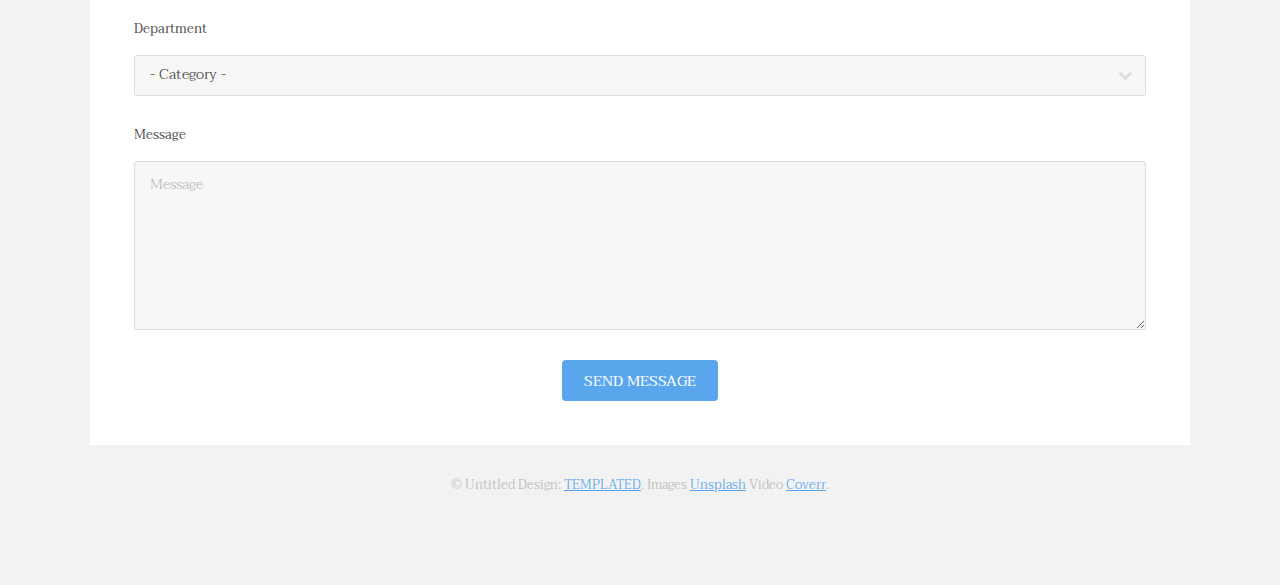
<file: generic.html>
<!DOCTYPE HTML>
<!--
	Transitive by TEMPLATED
	templated.co @templatedco
	Released for free under the Creative Commons Attribution 3.0 license (templated.co/license)
-->
<html>
	<head>
		<title>Generic - Transitive by TEMPLATED</title>
		<meta charset="utf-8" />
		<meta name="viewport" content="width=device-width, initial-scale=1" />
		<link rel="stylesheet" href="assets/css/main.css" />
	</head>
	<body class="subpage">

		<!-- Header -->
			<header id="header">
				<div class="logo"><a href="index.html">Transitive <span>by TEMPLATED</span></a></div>
				<a href="#menu" class="toggle"><span>Menu</span></a>
			</header>

		<!-- Nav -->
			<nav id="menu">
				<ul class="links">
					<li><a href="index.html">Home</a></li>
					<li><a href="generic.html">Generic</a></li>
					<li><a href="elements.html">Elements</a></li>
				</ul>
			</nav>

		<!-- One -->
			<section id="one" class="wrapper style2">
				<div class="inner">
					<div class="box">
						<div class="image fit">
							<img src="images/pic01.jpg" alt="" />
						</div>
						<div class="content">
							<header class="align-center">
								<h2>Lorem ipsum dolor</h2>
								<p>maecenas feugiat ex purus, quis volutpat lacus placerat</p>
							</header>
							<hr />
							<p> Cras aliquet urna ut sapien tincidunt, quis malesuada elit facilisis. Vestibulum sit amet tortor velit. Nam elementum nibh a libero pharetra elementum. Maecenas feugiat ex purus, quis volutpat lacus placerat malesuada. Praesent in sem ex. Morbi mattis sapien pretium tellus venenatis, at egestas urna ornare.</p>
							<p>Vivamus fermentum nibh vel pharetra blandit. Cras a purus urna. Sed et libero ex. Orci varius natoque penatibus et magnis dis parturient montes, nascetur ridiculus mus. Suspendisse id hendrerit felis. Nulla viverra tempor dui at congue. Pellentesque quis nulla ornare, congue nisi id, finibus nulla. Aliquam sit amet hendrerit purus. Donec libero massa, posuere fermentum eros sit amet, maximus fringilla augue. Maecenas at rhoncus lorem. Vivamus ultricies consequat est, efficitur convallis libero. Vivamus rutrum semper mauris, vitae consequat eros tempor ac. Pellentesque et ornare sapien</p>
						</div>
					</div>
				</div>
			</section>

		<!-- Four -->
			<section id="four" class="wrapper style3">
				<div class="inner">

					<header class="align-center">
						<h2>Morbi interdum mollis sapien</h2>
						<p>Cras aliquet urna ut sapien tincidunt, quis malesuada elit facilisis. Vestibulum sit amet tortor velit. Nam elementum nibh a libero pharetra elementum. Maecenas feugiat ex purus, quis volutpat lacus placerat malesuada. Praesent in sem ex. Morbi mattis sapien pretium tellus venenatis, at egestas urna ornare.</p>
					</header>

				</div>
			</section>

		<!-- Footer -->
			<footer id="footer" class="wrapper">
				<div class="inner">
					<section>
						<div class="box">
							<div class="content">
								<h2 class="align-center">Get in Touch</h2>
								<hr />
								<form action="#" method="post">
									<div class="field half first">
										<label for="name">Name</label>
										<input name="name" id="name" type="text" placeholder="Name">
									</div>
									<div class="field half">
										<label for="email">Email</label>
										<input name="email" id="email" type="email" placeholder="Email">
									</div>
									<div class="field">
										<label for="dept">Department</label>
										<div class="select-wrapper">
											<select name="dept" id="dept">
												<option value="">- Category -</option>
												<option value="1">Manufacturing</option>
												<option value="1">Shipping</option>
												<option value="1">Administration</option>
												<option value="1">Human Resources</option>
											</select>
										</div>
									</div>
									<div class="field">
										<label for="message">Message</label>
										<textarea name="message" id="message" rows="6" placeholder="Message"></textarea>
									</div>
									<ul class="actions align-center">
										<li><input value="Send Message" class="button special" type="submit"></li>
									</ul>
								</form>
							</div>
						</div>
					</section>
					<div class="copyright">
						&copy; Untitled Design: <a href="https://templated.co/">TEMPLATED</a>. Images <a href="https://unsplash.com/">Unsplash</a> Video <a href="http://coverr.co/">Coverr</a>.
					</div>
				</div>
			</footer>

		<!-- Scripts -->
			<script src="assets/js/jquery.min.js"></script>
			<script src="assets/js/jquery.scrolly.min.js"></script>
			<script src="assets/js/jquery.scrollex.min.js"></script>
			<script src="assets/js/skel.min.js"></script>
			<script src="assets/js/util.js"></script>
			<script src="assets/js/main.js"></script>

	</body>
</html>
</file>
<file: assets/css/main.css>
@charset "UTF-8";
@import url(font-awesome.min.css);
@import url("https://fonts.googleapis.com/css?family=Taviraj:300,400,700,300i,400i,700i");

/*
	Transitive by TEMPLATED
	templated.co @templatedco
	Released for free under the Creative Commons Attribution 3.0 license (templated.co/license)
*/

/* Reset */

	html, body, div, span, applet, object, iframe, h1, h2, h3, h4, h5, h6, p, blockquote, pre, a, abbr, acronym, address, big, cite, code, del, dfn, em, img, ins, kbd, q, s, samp, small, strike, strong, sub, sup, tt, var, b, u, i, center, dl, dt, dd, ol, ul, li, fieldset, form, label, legend, table, caption, tbody, tfoot, thead, tr, th, td, article, aside, canvas, details, embed, figure, figcaption, footer, header, hgroup, menu, nav, output, ruby, section, summary, time, mark, audio, video {
		margin: 0;
		padding: 0;
		border: 0;
		font-size: 100%;
		font: inherit;
		vertical-align: baseline;
	}

	article, aside, details, figcaption, figure, footer, header, hgroup, menu, nav, section {
		display: block;
	}

	body {
		line-height: 1;
	}

	ol, ul {
		list-style: none;
	}

	blockquote, q {
		quotes: none;
	}

	blockquote:before, blockquote:after, q:before, q:after {
		content: '';
		content: none;
	}

	table {
		border-collapse: collapse;
		border-spacing: 0;
	}

	body {
		-webkit-text-size-adjust: none;
	}

/* Box Model */

	*, *:before, *:after {
		-moz-box-sizing: border-box;
		-webkit-box-sizing: border-box;
		box-sizing: border-box;
	}

/* Containers */

	.container {
		margin-left: auto;
		margin-right: auto;
	}

	.container.\31 25\25 {
		width: 100%;
		max-width: 100rem;
		min-width: 80rem;
	}

	.container.\37 5\25 {
		width: 60rem;
	}

	.container.\35 0\25 {
		width: 40rem;
	}

	.container.\32 5\25 {
		width: 20rem;
	}

	.container {
		width: 80rem;
	}

	@media screen and (max-width: 1680px) {

		.container.\31 25\25 {
			width: 100%;
			max-width: 100rem;
			min-width: 80rem;
		}

		.container.\37 5\25 {
			width: 60rem;
		}

		.container.\35 0\25 {
			width: 40rem;
		}

		.container.\32 5\25 {
			width: 20rem;
		}

		.container {
			width: 80rem;
		}

	}

	@media screen and (max-width: 1280px) {

		.container.\31 25\25 {
			width: 100%;
			max-width: 81.25rem;
			min-width: 65rem;
		}

		.container.\37 5\25 {
			width: 48.75rem;
		}

		.container.\35 0\25 {
			width: 32.5rem;
		}

		.container.\32 5\25 {
			width: 16.25rem;
		}

		.container {
			width: 65rem;
		}

	}

	@media screen and (max-width: 980px) {

		.container.\31 25\25 {
			width: 100%;
			max-width: 112.5%;
			min-width: 90%;
		}

		.container.\37 5\25 {
			width: 67.5%;
		}

		.container.\35 0\25 {
			width: 45%;
		}

		.container.\32 5\25 {
			width: 22.5%;
		}

		.container {
			width: 90%;
		}

	}

	@media screen and (max-width: 736px) {

		.container.\31 25\25 {
			width: 100%;
			max-width: 112.5%;
			min-width: 90%;
		}

		.container.\37 5\25 {
			width: 67.5%;
		}

		.container.\35 0\25 {
			width: 45%;
		}

		.container.\32 5\25 {
			width: 22.5%;
		}

		.container {
			width: 90% !important;
		}

	}

	@media screen and (max-width: 480px) {

		.container.\31 25\25 {
			width: 100%;
			max-width: 112.5%;
			min-width: 90%;
		}

		.container.\37 5\25 {
			width: 67.5%;
		}

		.container.\35 0\25 {
			width: 45%;
		}

		.container.\32 5\25 {
			width: 22.5%;
		}

		.container {
			width: 90% !important;
		}

	}

/* Grid */

	.row {
		border-bottom: solid 1px transparent;
		-moz-box-sizing: border-box;
		-webkit-box-sizing: border-box;
		box-sizing: border-box;
	}

	.row > * {
		float: left;
		-moz-box-sizing: border-box;
		-webkit-box-sizing: border-box;
		box-sizing: border-box;
	}

	.row:after, .row:before {
		content: '';
		display: block;
		clear: both;
		height: 0;
	}

	.row.uniform > * > :first-child {
		margin-top: 0;
	}

	.row.uniform > * > :last-child {
		margin-bottom: 0;
	}

	.row.\30 \25 > * {
		padding: 0 0 0 0rem;
	}

	.row.\30 \25 {
		margin: 0 0 -1px 0rem;
	}

	.row.uniform.\30 \25 > * {
		padding: 0rem 0 0 0rem;
	}

	.row.uniform.\30 \25 {
		margin: 0rem 0 -1px 0rem;
	}

	.row > * {
		padding: 0 0 0 2rem;
	}

	.row {
		margin: 0 0 -1px -2rem;
	}

	.row.uniform > * {
		padding: 2rem 0 0 2rem;
	}

	.row.uniform {
		margin: -2rem 0 -1px -2rem;
	}

	.row.\32 00\25 > * {
		padding: 0 0 0 4rem;
	}

	.row.\32 00\25 {
		margin: 0 0 -1px -4rem;
	}

	.row.uniform.\32 00\25 > * {
		padding: 4rem 0 0 4rem;
	}

	.row.uniform.\32 00\25 {
		margin: -4rem 0 -1px -4rem;
	}

	.row.\31 50\25 > * {
		padding: 0 0 0 3rem;
	}

	.row.\31 50\25 {
		margin: 0 0 -1px -3rem;
	}

	.row.uniform.\31 50\25 > * {
		padding: 3rem 0 0 3rem;
	}

	.row.uniform.\31 50\25 {
		margin: -3rem 0 -1px -3rem;
	}

	.row.\35 0\25 > * {
		padding: 0 0 0 1rem;
	}

	.row.\35 0\25 {
		margin: 0 0 -1px -1rem;
	}

	.row.uniform.\35 0\25 > * {
		padding: 1rem 0 0 1rem;
	}

	.row.uniform.\35 0\25 {
		margin: -1rem 0 -1px -1rem;
	}

	.row.\32 5\25 > * {
		padding: 0 0 0 0.5rem;
	}

	.row.\32 5\25 {
		margin: 0 0 -1px -0.5rem;
	}

	.row.uniform.\32 5\25 > * {
		padding: 0.5rem 0 0 0.5rem;
	}

	.row.uniform.\32 5\25 {
		margin: -0.5rem 0 -1px -0.5rem;
	}

	.\31 2u, .\31 2u\24 {
		width: 100%;
		clear: none;
		margin-left: 0;
	}

	.\31 1u, .\31 1u\24 {
		width: 91.6666666667%;
		clear: none;
		margin-left: 0;
	}

	.\31 0u, .\31 0u\24 {
		width: 83.3333333333%;
		clear: none;
		margin-left: 0;
	}

	.\39 u, .\39 u\24 {
		width: 75%;
		clear: none;
		margin-left: 0;
	}

	.\38 u, .\38 u\24 {
		width: 66.6666666667%;
		clear: none;
		margin-left: 0;
	}

	.\37 u, .\37 u\24 {
		width: 58.3333333333%;
		clear: none;
		margin-left: 0;
	}

	.\36 u, .\36 u\24 {
		width: 50%;
		clear: none;
		margin-left: 0;
	}

	.\35 u, .\35 u\24 {
		width: 41.6666666667%;
		clear: none;
		margin-left: 0;
	}

	.\34 u, .\34 u\24 {
		width: 33.3333333333%;
		clear: none;
		margin-left: 0;
	}

	.\33 u, .\33 u\24 {
		width: 25%;
		clear: none;
		margin-left: 0;
	}

	.\32 u, .\32 u\24 {
		width: 16.6666666667%;
		clear: none;
		margin-left: 0;
	}

	.\31 u, .\31 u\24 {
		width: 8.3333333333%;
		clear: none;
		margin-left: 0;
	}

	.\31 2u\24 + *,
	.\31 1u\24 + *,
	.\31 0u\24 + *,
	.\39 u\24 + *,
	.\38 u\24 + *,
	.\37 u\24 + *,
	.\36 u\24 + *,
	.\35 u\24 + *,
	.\34 u\24 + *,
	.\33 u\24 + *,
	.\32 u\24 + *,
	.\31 u\24 + * {
		clear: left;
	}

	.\-11u {
		margin-left: 91.66667%;
	}

	.\-10u {
		margin-left: 83.33333%;
	}

	.\-9u {
		margin-left: 75%;
	}

	.\-8u {
		margin-left: 66.66667%;
	}

	.\-7u {
		margin-left: 58.33333%;
	}

	.\-6u {
		margin-left: 50%;
	}

	.\-5u {
		margin-left: 41.66667%;
	}

	.\-4u {
		margin-left: 33.33333%;
	}

	.\-3u {
		margin-left: 25%;
	}

	.\-2u {
		margin-left: 16.66667%;
	}

	.\-1u {
		margin-left: 8.33333%;
	}

	@media screen and (max-width: 1680px) {

		.row > * {
			padding: 0 0 0 2rem;
		}

		.row {
			margin: 0 0 -1px -2rem;
		}

		.row.uniform > * {
			padding: 2rem 0 0 2rem;
		}

		.row.uniform {
			margin: -2rem 0 -1px -2rem;
		}

		.row.\32 00\25 > * {
			padding: 0 0 0 4rem;
		}

		.row.\32 00\25 {
			margin: 0 0 -1px -4rem;
		}

		.row.uniform.\32 00\25 > * {
			padding: 4rem 0 0 4rem;
		}

		.row.uniform.\32 00\25 {
			margin: -4rem 0 -1px -4rem;
		}

		.row.\31 50\25 > * {
			padding: 0 0 0 3rem;
		}

		.row.\31 50\25 {
			margin: 0 0 -1px -3rem;
		}

		.row.uniform.\31 50\25 > * {
			padding: 3rem 0 0 3rem;
		}

		.row.uniform.\31 50\25 {
			margin: -3rem 0 -1px -3rem;
		}

		.row.\35 0\25 > * {
			padding: 0 0 0 1rem;
		}

		.row.\35 0\25 {
			margin: 0 0 -1px -1rem;
		}

		.row.uniform.\35 0\25 > * {
			padding: 1rem 0 0 1rem;
		}

		.row.uniform.\35 0\25 {
			margin: -1rem 0 -1px -1rem;
		}

		.row.\32 5\25 > * {
			padding: 0 0 0 0.5rem;
		}

		.row.\32 5\25 {
			margin: 0 0 -1px -0.5rem;
		}

		.row.uniform.\32 5\25 > * {
			padding: 0.5rem 0 0 0.5rem;
		}

		.row.uniform.\32 5\25 {
			margin: -0.5rem 0 -1px -0.5rem;
		}

		.\31 2u\28xlarge\29, .\31 2u\24\28xlarge\29 {
			width: 100%;
			clear: none;
			margin-left: 0;
		}

		.\31 1u\28xlarge\29, .\31 1u\24\28xlarge\29 {
			width: 91.6666666667%;
			clear: none;
			margin-left: 0;
		}

		.\31 0u\28xlarge\29, .\31 0u\24\28xlarge\29 {
			width: 83.3333333333%;
			clear: none;
			margin-left: 0;
		}

		.\39 u\28xlarge\29, .\39 u\24\28xlarge\29 {
			width: 75%;
			clear: none;
			margin-left: 0;
		}

		.\38 u\28xlarge\29, .\38 u\24\28xlarge\29 {
			width: 66.6666666667%;
			clear: none;
			margin-left: 0;
		}

		.\37 u\28xlarge\29, .\37 u\24\28xlarge\29 {
			width: 58.3333333333%;
			clear: none;
			margin-left: 0;
		}

		.\36 u\28xlarge\29, .\36 u\24\28xlarge\29 {
			width: 50%;
			clear: none;
			margin-left: 0;
		}

		.\35 u\28xlarge\29, .\35 u\24\28xlarge\29 {
			width: 41.6666666667%;
			clear: none;
			margin-left: 0;
		}

		.\34 u\28xlarge\29, .\34 u\24\28xlarge\29 {
			width: 33.3333333333%;
			clear: none;
			margin-left: 0;
		}

		.\33 u\28xlarge\29, .\33 u\24\28xlarge\29 {
			width: 25%;
			clear: none;
			margin-left: 0;
		}

		.\32 u\28xlarge\29, .\32 u\24\28xlarge\29 {
			width: 16.6666666667%;
			clear: none;
			margin-left: 0;
		}

		.\31 u\28xlarge\29, .\31 u\24\28xlarge\29 {
			width: 8.3333333333%;
			clear: none;
			margin-left: 0;
		}

		.\31 2u\24\28xlarge\29 + *,
		.\31 1u\24\28xlarge\29 + *,
		.\31 0u\24\28xlarge\29 + *,
		.\39 u\24\28xlarge\29 + *,
		.\38 u\24\28xlarge\29 + *,
		.\37 u\24\28xlarge\29 + *,
		.\36 u\24\28xlarge\29 + *,
		.\35 u\24\28xlarge\29 + *,
		.\34 u\24\28xlarge\29 + *,
		.\33 u\24\28xlarge\29 + *,
		.\32 u\24\28xlarge\29 + *,
		.\31 u\24\28xlarge\29 + * {
			clear: left;
		}

		.\-11u\28xlarge\29 {
			margin-left: 91.66667%;
		}

		.\-10u\28xlarge\29 {
			margin-left: 83.33333%;
		}

		.\-9u\28xlarge\29 {
			margin-left: 75%;
		}

		.\-8u\28xlarge\29 {
			margin-left: 66.66667%;
		}

		.\-7u\28xlarge\29 {
			margin-left: 58.33333%;
		}

		.\-6u\28xlarge\29 {
			margin-left: 50%;
		}

		.\-5u\28xlarge\29 {
			margin-left: 41.66667%;
		}

		.\-4u\28xlarge\29 {
			margin-left: 33.33333%;
		}

		.\-3u\28xlarge\29 {
			margin-left: 25%;
		}

		.\-2u\28xlarge\29 {
			margin-left: 16.66667%;
		}

		.\-1u\28xlarge\29 {
			margin-left: 8.33333%;
		}

	}

	@media screen and (max-width: 1280px) {

		.row > * {
			padding: 0 0 0 1.5rem;
		}

		.row {
			margin: 0 0 -1px -1.5rem;
		}

		.row.uniform > * {
			padding: 1.5rem 0 0 1.5rem;
		}

		.row.uniform {
			margin: -1.5rem 0 -1px -1.5rem;
		}

		.row.\32 00\25 > * {
			padding: 0 0 0 3rem;
		}

		.row.\32 00\25 {
			margin: 0 0 -1px -3rem;
		}

		.row.uniform.\32 00\25 > * {
			padding: 3rem 0 0 3rem;
		}

		.row.uniform.\32 00\25 {
			margin: -3rem 0 -1px -3rem;
		}

		.row.\31 50\25 > * {
			padding: 0 0 0 2.25rem;
		}

		.row.\31 50\25 {
			margin: 0 0 -1px -2.25rem;
		}

		.row.uniform.\31 50\25 > * {
			padding: 2.25rem 0 0 2.25rem;
		}

		.row.uniform.\31 50\25 {
			margin: -2.25rem 0 -1px -2.25rem;
		}

		.row.\35 0\25 > * {
			padding: 0 0 0 0.75rem;
		}

		.row.\35 0\25 {
			margin: 0 0 -1px -0.75rem;
		}

		.row.uniform.\35 0\25 > * {
			padding: 0.75rem 0 0 0.75rem;
		}

		.row.uniform.\35 0\25 {
			margin: -0.75rem 0 -1px -0.75rem;
		}

		.row.\32 5\25 > * {
			padding: 0 0 0 0.375rem;
		}

		.row.\32 5\25 {
			margin: 0 0 -1px -0.375rem;
		}

		.row.uniform.\32 5\25 > * {
			padding: 0.375rem 0 0 0.375rem;
		}

		.row.uniform.\32 5\25 {
			margin: -0.375rem 0 -1px -0.375rem;
		}

		.\31 2u\28large\29, .\31 2u\24\28large\29 {
			width: 100%;
			clear: none;
			margin-left: 0;
		}

		.\31 1u\28large\29, .\31 1u\24\28large\29 {
			width: 91.6666666667%;
			clear: none;
			margin-left: 0;
		}

		.\31 0u\28large\29, .\31 0u\24\28large\29 {
			width: 83.3333333333%;
			clear: none;
			margin-left: 0;
		}

		.\39 u\28large\29, .\39 u\24\28large\29 {
			width: 75%;
			clear: none;
			margin-left: 0;
		}

		.\38 u\28large\29, .\38 u\24\28large\29 {
			width: 66.6666666667%;
			clear: none;
			margin-left: 0;
		}

		.\37 u\28large\29, .\37 u\24\28large\29 {
			width: 58.3333333333%;
			clear: none;
			margin-left: 0;
		}

		.\36 u\28large\29, .\36 u\24\28large\29 {
			width: 50%;
			clear: none;
			margin-left: 0;
		}

		.\35 u\28large\29, .\35 u\24\28large\29 {
			width: 41.6666666667%;
			clear: none;
			margin-left: 0;
		}

		.\34 u\28large\29, .\34 u\24\28large\29 {
			width: 33.3333333333%;
			clear: none;
			margin-left: 0;
		}

		.\33 u\28large\29, .\33 u\24\28large\29 {
			width: 25%;
			clear: none;
			margin-left: 0;
		}

		.\32 u\28large\29, .\32 u\24\28large\29 {
			width: 16.6666666667%;
			clear: none;
			margin-left: 0;
		}

		.\31 u\28large\29, .\31 u\24\28large\29 {
			width: 8.3333333333%;
			clear: none;
			margin-left: 0;
		}

		.\31 2u\24\28large\29 + *,
		.\31 1u\24\28large\29 + *,
		.\31 0u\24\28large\29 + *,
		.\39 u\24\28large\29 + *,
		.\38 u\24\28large\29 + *,
		.\37 u\24\28large\29 + *,
		.\36 u\24\28large\29 + *,
		.\35 u\24\28large\29 + *,
		.\34 u\24\28large\29 + *,
		.\33 u\24\28large\29 + *,
		.\32 u\24\28large\29 + *,
		.\31 u\24\28large\29 + * {
			clear: left;
		}

		.\-11u\28large\29 {
			margin-left: 91.66667%;
		}

		.\-10u\28large\29 {
			margin-left: 83.33333%;
		}

		.\-9u\28large\29 {
			margin-left: 75%;
		}

		.\-8u\28large\29 {
			margin-left: 66.66667%;
		}

		.\-7u\28large\29 {
			margin-left: 58.33333%;
		}

		.\-6u\28large\29 {
			margin-left: 50%;
		}

		.\-5u\28large\29 {
			margin-left: 41.66667%;
		}

		.\-4u\28large\29 {
			margin-left: 33.33333%;
		}

		.\-3u\28large\29 {
			margin-left: 25%;
		}

		.\-2u\28large\29 {
			margin-left: 16.66667%;
		}

		.\-1u\28large\29 {
			margin-left: 8.33333%;
		}

	}

	@media screen and (max-width: 980px) {

		.row > * {
			padding: 0 0 0 1.5rem;
		}

		.row {
			margin: 0 0 -1px -1.5rem;
		}

		.row.uniform > * {
			padding: 1.5rem 0 0 1.5rem;
		}

		.row.uniform {
			margin: -1.5rem 0 -1px -1.5rem;
		}

		.row.\32 00\25 > * {
			padding: 0 0 0 3rem;
		}

		.row.\32 00\25 {
			margin: 0 0 -1px -3rem;
		}

		.row.uniform.\32 00\25 > * {
			padding: 3rem 0 0 3rem;
		}

		.row.uniform.\32 00\25 {
			margin: -3rem 0 -1px -3rem;
		}

		.row.\31 50\25 > * {
			padding: 0 0 0 2.25rem;
		}

		.row.\31 50\25 {
			margin: 0 0 -1px -2.25rem;
		}

		.row.uniform.\31 50\25 > * {
			padding: 2.25rem 0 0 2.25rem;
		}

		.row.uniform.\31 50\25 {
			margin: -2.25rem 0 -1px -2.25rem;
		}

		.row.\35 0\25 > * {
			padding: 0 0 0 0.75rem;
		}

		.row.\35 0\25 {
			margin: 0 0 -1px -0.75rem;
		}

		.row.uniform.\35 0\25 > * {
			padding: 0.75rem 0 0 0.75rem;
		}

		.row.uniform.\35 0\25 {
			margin: -0.75rem 0 -1px -0.75rem;
		}

		.row.\32 5\25 > * {
			padding: 0 0 0 0.375rem;
		}

		.row.\32 5\25 {
			margin: 0 0 -1px -0.375rem;
		}

		.row.uniform.\32 5\25 > * {
			padding: 0.375rem 0 0 0.375rem;
		}

		.row.uniform.\32 5\25 {
			margin: -0.375rem 0 -1px -0.375rem;
		}

		.\31 2u\28medium\29, .\31 2u\24\28medium\29 {
			width: 100%;
			clear: none;
			margin-left: 0;
		}

		.\31 1u\28medium\29, .\31 1u\24\28medium\29 {
			width: 91.6666666667%;
			clear: none;
			margin-left: 0;
		}

		.\31 0u\28medium\29, .\31 0u\24\28medium\29 {
			width: 83.3333333333%;
			clear: none;
			margin-left: 0;
		}

		.\39 u\28medium\29, .\39 u\24\28medium\29 {
			width: 75%;
			clear: none;
			margin-left: 0;
		}

		.\38 u\28medium\29, .\38 u\24\28medium\29 {
			width: 66.6666666667%;
			clear: none;
			margin-left: 0;
		}

		.\37 u\28medium\29, .\37 u\24\28medium\29 {
			width: 58.3333333333%;
			clear: none;
			margin-left: 0;
		}

		.\36 u\28medium\29, .\36 u\24\28medium\29 {
			width: 50%;
			clear: none;
			margin-left: 0;
		}

		.\35 u\28medium\29, .\35 u\24\28medium\29 {
			width: 41.6666666667%;
			clear: none;
			margin-left: 0;
		}

		.\34 u\28medium\29, .\34 u\24\28medium\29 {
			width: 33.3333333333%;
			clear: none;
			margin-left: 0;
		}

		.\33 u\28medium\29, .\33 u\24\28medium\29 {
			width: 25%;
			clear: none;
			margin-left: 0;
		}

		.\32 u\28medium\29, .\32 u\24\28medium\29 {
			width: 16.6666666667%;
			clear: none;
			margin-left: 0;
		}

		.\31 u\28medium\29, .\31 u\24\28medium\29 {
			width: 8.3333333333%;
			clear: none;
			margin-left: 0;
		}

		.\31 2u\24\28medium\29 + *,
		.\31 1u\24\28medium\29 + *,
		.\31 0u\24\28medium\29 + *,
		.\39 u\24\28medium\29 + *,
		.\38 u\24\28medium\29 + *,
		.\37 u\24\28medium\29 + *,
		.\36 u\24\28medium\29 + *,
		.\35 u\24\28medium\29 + *,
		.\34 u\24\28medium\29 + *,
		.\33 u\24\28medium\29 + *,
		.\32 u\24\28medium\29 + *,
		.\31 u\24\28medium\29 + * {
			clear: left;
		}

		.\-11u\28medium\29 {
			margin-left: 91.66667%;
		}

		.\-10u\28medium\29 {
			margin-left: 83.33333%;
		}

		.\-9u\28medium\29 {
			margin-left: 75%;
		}

		.\-8u\28medium\29 {
			margin-left: 66.66667%;
		}

		.\-7u\28medium\29 {
			margin-left: 58.33333%;
		}

		.\-6u\28medium\29 {
			margin-left: 50%;
		}

		.\-5u\28medium\29 {
			margin-left: 41.66667%;
		}

		.\-4u\28medium\29 {
			margin-left: 33.33333%;
		}

		.\-3u\28medium\29 {
			margin-left: 25%;
		}

		.\-2u\28medium\29 {
			margin-left: 16.66667%;
		}

		.\-1u\28medium\29 {
			margin-left: 8.33333%;
		}

	}

	@media screen and (max-width: 736px) {

		.row > * {
			padding: 0 0 0 1.25rem;
		}

		.row {
			margin: 0 0 -1px -1.25rem;
		}

		.row.uniform > * {
			padding: 1.25rem 0 0 1.25rem;
		}

		.row.uniform {
			margin: -1.25rem 0 -1px -1.25rem;
		}

		.row.\32 00\25 > * {
			padding: 0 0 0 2.5rem;
		}

		.row.\32 00\25 {
			margin: 0 0 -1px -2.5rem;
		}

		.row.uniform.\32 00\25 > * {
			padding: 2.5rem 0 0 2.5rem;
		}

		.row.uniform.\32 00\25 {
			margin: -2.5rem 0 -1px -2.5rem;
		}

		.row.\31 50\25 > * {
			padding: 0 0 0 1.875rem;
		}

		.row.\31 50\25 {
			margin: 0 0 -1px -1.875rem;
		}

		.row.uniform.\31 50\25 > * {
			padding: 1.875rem 0 0 1.875rem;
		}

		.row.uniform.\31 50\25 {
			margin: -1.875rem 0 -1px -1.875rem;
		}

		.row.\35 0\25 > * {
			padding: 0 0 0 0.625rem;
		}

		.row.\35 0\25 {
			margin: 0 0 -1px -0.625rem;
		}

		.row.uniform.\35 0\25 > * {
			padding: 0.625rem 0 0 0.625rem;
		}

		.row.uniform.\35 0\25 {
			margin: -0.625rem 0 -1px -0.625rem;
		}

		.row.\32 5\25 > * {
			padding: 0 0 0 0.3125rem;
		}

		.row.\32 5\25 {
			margin: 0 0 -1px -0.3125rem;
		}

		.row.uniform.\32 5\25 > * {
			padding: 0.3125rem 0 0 0.3125rem;
		}

		.row.uniform.\32 5\25 {
			margin: -0.3125rem 0 -1px -0.3125rem;
		}

		.\31 2u\28small\29, .\31 2u\24\28small\29 {
			width: 100%;
			clear: none;
			margin-left: 0;
		}

		.\31 1u\28small\29, .\31 1u\24\28small\29 {
			width: 91.6666666667%;
			clear: none;
			margin-left: 0;
		}

		.\31 0u\28small\29, .\31 0u\24\28small\29 {
			width: 83.3333333333%;
			clear: none;
			margin-left: 0;
		}

		.\39 u\28small\29, .\39 u\24\28small\29 {
			width: 75%;
			clear: none;
			margin-left: 0;
		}

		.\38 u\28small\29, .\38 u\24\28small\29 {
			width: 66.6666666667%;
			clear: none;
			margin-left: 0;
		}

		.\37 u\28small\29, .\37 u\24\28small\29 {
			width: 58.3333333333%;
			clear: none;
			margin-left: 0;
		}

		.\36 u\28small\29, .\36 u\24\28small\29 {
			width: 50%;
			clear: none;
			margin-left: 0;
		}

		.\35 u\28small\29, .\35 u\24\28small\29 {
			width: 41.6666666667%;
			clear: none;
			margin-left: 0;
		}

		.\34 u\28small\29, .\34 u\24\28small\29 {
			width: 33.3333333333%;
			clear: none;
			margin-left: 0;
		}

		.\33 u\28small\29, .\33 u\24\28small\29 {
			width: 25%;
			clear: none;
			margin-left: 0;
		}

		.\32 u\28small\29, .\32 u\24\28small\29 {
			width: 16.6666666667%;
			clear: none;
			margin-left: 0;
		}

		.\31 u\28small\29, .\31 u\24\28small\29 {
			width: 8.3333333333%;
			clear: none;
			margin-left: 0;
		}

		.\31 2u\24\28small\29 + *,
		.\31 1u\24\28small\29 + *,
		.\31 0u\24\28small\29 + *,
		.\39 u\24\28small\29 + *,
		.\38 u\24\28small\29 + *,
		.\37 u\24\28small\29 + *,
		.\36 u\24\28small\29 + *,
		.\35 u\24\28small\29 + *,
		.\34 u\24\28small\29 + *,
		.\33 u\24\28small\29 + *,
		.\32 u\24\28small\29 + *,
		.\31 u\24\28small\29 + * {
			clear: left;
		}

		.\-11u\28small\29 {
			margin-left: 91.66667%;
		}

		.\-10u\28small\29 {
			margin-left: 83.33333%;
		}

		.\-9u\28small\29 {
			margin-left: 75%;
		}

		.\-8u\28small\29 {
			margin-left: 66.66667%;
		}

		.\-7u\28small\29 {
			margin-left: 58.33333%;
		}

		.\-6u\28small\29 {
			margin-left: 50%;
		}

		.\-5u\28small\29 {
			margin-left: 41.66667%;
		}

		.\-4u\28small\29 {
			margin-left: 33.33333%;
		}

		.\-3u\28small\29 {
			margin-left: 25%;
		}

		.\-2u\28small\29 {
			margin-left: 16.66667%;
		}

		.\-1u\28small\29 {
			margin-left: 8.33333%;
		}

	}

	@media screen and (max-width: 480px) {

		.row > * {
			padding: 0 0 0 1.25rem;
		}

		.row {
			margin: 0 0 -1px -1.25rem;
		}

		.row.uniform > * {
			padding: 1.25rem 0 0 1.25rem;
		}

		.row.uniform {
			margin: -1.25rem 0 -1px -1.25rem;
		}

		.row.\32 00\25 > * {
			padding: 0 0 0 2.5rem;
		}

		.row.\32 00\25 {
			margin: 0 0 -1px -2.5rem;
		}

		.row.uniform.\32 00\25 > * {
			padding: 2.5rem 0 0 2.5rem;
		}

		.row.uniform.\32 00\25 {
			margin: -2.5rem 0 -1px -2.5rem;
		}

		.row.\31 50\25 > * {
			padding: 0 0 0 1.875rem;
		}

		.row.\31 50\25 {
			margin: 0 0 -1px -1.875rem;
		}

		.row.uniform.\31 50\25 > * {
			padding: 1.875rem 0 0 1.875rem;
		}

		.row.uniform.\31 50\25 {
			margin: -1.875rem 0 -1px -1.875rem;
		}

		.row.\35 0\25 > * {
			padding: 0 0 0 0.625rem;
		}

		.row.\35 0\25 {
			margin: 0 0 -1px -0.625rem;
		}

		.row.uniform.\35 0\25 > * {
			padding: 0.625rem 0 0 0.625rem;
		}

		.row.uniform.\35 0\25 {
			margin: -0.625rem 0 -1px -0.625rem;
		}

		.row.\32 5\25 > * {
			padding: 0 0 0 0.3125rem;
		}

		.row.\32 5\25 {
			margin: 0 0 -1px -0.3125rem;
		}

		.row.uniform.\32 5\25 > * {
			padding: 0.3125rem 0 0 0.3125rem;
		}

		.row.uniform.\32 5\25 {
			margin: -0.3125rem 0 -1px -0.3125rem;
		}

		.\31 2u\28xsmall\29, .\31 2u\24\28xsmall\29 {
			width: 100%;
			clear: none;
			margin-left: 0;
		}

		.\31 1u\28xsmall\29, .\31 1u\24\28xsmall\29 {
			width: 91.6666666667%;
			clear: none;
			margin-left: 0;
		}

		.\31 0u\28xsmall\29, .\31 0u\24\28xsmall\29 {
			width: 83.3333333333%;
			clear: none;
			margin-left: 0;
		}

		.\39 u\28xsmall\29, .\39 u\24\28xsmall\29 {
			width: 75%;
			clear: none;
			margin-left: 0;
		}

		.\38 u\28xsmall\29, .\38 u\24\28xsmall\29 {
			width: 66.6666666667%;
			clear: none;
			margin-left: 0;
		}

		.\37 u\28xsmall\29, .\37 u\24\28xsmall\29 {
			width: 58.3333333333%;
			clear: none;
			margin-left: 0;
		}

		.\36 u\28xsmall\29, .\36 u\24\28xsmall\29 {
			width: 50%;
			clear: none;
			margin-left: 0;
		}

		.\35 u\28xsmall\29, .\35 u\24\28xsmall\29 {
			width: 41.6666666667%;
			clear: none;
			margin-left: 0;
		}

		.\34 u\28xsmall\29, .\34 u\24\28xsmall\29 {
			width: 33.3333333333%;
			clear: none;
			margin-left: 0;
		}

		.\33 u\28xsmall\29, .\33 u\24\28xsmall\29 {
			width: 25%;
			clear: none;
			margin-left: 0;
		}

		.\32 u\28xsmall\29, .\32 u\24\28xsmall\29 {
			width: 16.6666666667%;
			clear: none;
			margin-left: 0;
		}

		.\31 u\28xsmall\29, .\31 u\24\28xsmall\29 {
			width: 8.3333333333%;
			clear: none;
			margin-left: 0;
		}

		.\31 2u\24\28xsmall\29 + *,
		.\31 1u\24\28xsmall\29 + *,
		.\31 0u\24\28xsmall\29 + *,
		.\39 u\24\28xsmall\29 + *,
		.\38 u\24\28xsmall\29 + *,
		.\37 u\24\28xsmall\29 + *,
		.\36 u\24\28xsmall\29 + *,
		.\35 u\24\28xsmall\29 + *,
		.\34 u\24\28xsmall\29 + *,
		.\33 u\24\28xsmall\29 + *,
		.\32 u\24\28xsmall\29 + *,
		.\31 u\24\28xsmall\29 + * {
			clear: left;
		}

		.\-11u\28xsmall\29 {
			margin-left: 91.66667%;
		}

		.\-10u\28xsmall\29 {
			margin-left: 83.33333%;
		}

		.\-9u\28xsmall\29 {
			margin-left: 75%;
		}

		.\-8u\28xsmall\29 {
			margin-left: 66.66667%;
		}

		.\-7u\28xsmall\29 {
			margin-left: 58.33333%;
		}

		.\-6u\28xsmall\29 {
			margin-left: 50%;
		}

		.\-5u\28xsmall\29 {
			margin-left: 41.66667%;
		}

		.\-4u\28xsmall\29 {
			margin-left: 33.33333%;
		}

		.\-3u\28xsmall\29 {
			margin-left: 25%;
		}

		.\-2u\28xsmall\29 {
			margin-left: 16.66667%;
		}

		.\-1u\28xsmall\29 {
			margin-left: 8.33333%;
		}

	}

/* Basic */

	@-ms-viewport {
		width: device-width;
	}

	body {
		-ms-overflow-style: scrollbar;
	}

	@media screen and (max-width: 480px) {

		html, body {
			min-width: 320px;
		}

	}

	body {
		background: #fff;
	}

		body.is-loading *, body.is-loading *:before, body.is-loading *:after {
			-moz-animation: none !important;
			-webkit-animation: none !important;
			-ms-animation: none !important;
			animation: none !important;
			-moz-transition: none !important;
			-webkit-transition: none !important;
			-ms-transition: none !important;
			transition: none !important;
		}

/* Type */

	html {
		font-size: 13pt;
	}

		@media screen and (max-width: 1680px) {

			html {
				font-size: 11pt;
			}

		}

		@media screen and (max-width: 1280px) {

			html {
				font-size: 11pt;
			}

		}

		@media screen and (max-width: 980px) {

			html {
				font-size: 12pt;
			}

		}

		@media screen and (max-width: 736px) {

			html {
				font-size: 12pt;
			}

		}

		@media screen and (max-width: 480px) {

			html {
				font-size: 12pt;
			}

		}

	body {
		background-color: #fff;
		color: #444;
	}

	body, input, select, textarea {
		font-family: "Taviraj", serif;
		font-weight: 300;
		font-size: 1rem;
		line-height: 1.65;
	}

	a {
		text-decoration: underline;
	}

		a:hover {
			text-decoration: none;
		}

	strong, b {
		font-weight: 400;
	}

	em, i {
		font-style: italic;
	}

	p {
		margin: 0 0 2rem 0;
	}

	h1, h2, h3, h4, h5, h6 {
		font-weight: 400;
		line-height: 1.5;
		margin: 0 0 1.5rem 0;
	}

		h1 a, h2 a, h3 a, h4 a, h5 a, h6 a {
			color: inherit;
			text-decoration: none;
		}

	h2 {
		font-size: 1.75rem;
		text-transform: uppercase;
	}

		@media screen and (max-width: 736px) {

			h2 {
				font-size: 1.5rem;
			}

		}

	h3 {
		font-size: 1.35rem;
		text-transform: uppercase;
	}

	h4 {
		font-size: 1.1rem;
	}

	h5 {
		font-size: 0.9rem;
	}

	h6 {
		font-size: 0.7rem;
	}

	sub {
		font-size: 0.8rem;
		position: relative;
		top: 0.5rem;
	}

	sup {
		font-size: 0.8rem;
		position: relative;
		top: -0.5rem;
	}

	blockquote {
		border-left: solid 4px;
		font-style: italic;
		margin: 0 0 2rem 0;
		padding: 0.5rem 0 0.5rem 2rem;
	}

	code {
		border-radius: 4px;
		border: solid 1px;
		font-family: "Courier New", monospace;
		font-size: 0.9rem;
		margin: 0 0.25rem;
		padding: 0.25rem 0.65rem;
	}

	pre {
		-webkit-overflow-scrolling: touch;
		font-family: "Courier New", monospace;
		font-size: 0.9rem;
		margin: 0 0 2rem 0;
	}

		pre code {
			display: block;
			line-height: 1.75;
			padding: 1rem 1.5rem;
			overflow-x: auto;
		}

	hr {
		border: 0;
		border-bottom: solid 1px;
		margin: 2rem 0;
	}

		hr.major {
			margin: 3rem 0;
		}

	.align-left {
		text-align: left;
	}

	.align-center {
		text-align: center;
	}

	.align-right {
		text-align: right;
	}

	input, select, textarea {
		color: #555;
	}

	a {
		color: #5AA6ED;
	}

	strong, b {
		color: #555;
	}

	h1, h2, h3, h4, h5, h6 {
		color: #555;
	}

	blockquote {
		border-left-color: rgba(144, 144, 144, 0.25);
	}

	code {
		background: rgba(144, 144, 144, 0.075);
		border-color: rgba(144, 144, 144, 0.25);
	}

	hr {
		border-bottom-color: rgba(144, 144, 144, 0.25);
	}

/* Box */

	.box {
		margin-bottom: 2rem;
		background: #FFF;
	}

		.box .content {
			padding: 3rem;
		}
		.media-container {
			display: flex;
			margin-bottom: 2rem;
		}

		.media-container .video+.video {
			margin-left: 2rem;
		}

		.box > :last-child,
		.box > :last-child > :last-child,
		.box > :last-child > :last-child > :last-child {
			margin-bottom: 0;
		}

		.box.alt {
			border: 0;
			border-radius: 0;
			padding: 0;
		}

		@media screen and (max-width: 736px) {

			.box .content {
				padding: 2rem;
			}

		}

	.box {
		border-color: rgba(144, 144, 144, 0.25);
	}

/* Button */

	input[type="submit"],
	input[type="reset"],
	input[type="button"],
	button,
	.button {
		-moz-appearance: none;
		-webkit-appearance: none;
		-ms-appearance: none;
		appearance: none;
		-moz-transition: background-color 0.2s ease-in-out, color 0.2s ease-in-out;
		-webkit-transition: background-color 0.2s ease-in-out, color 0.2s ease-in-out;
		-ms-transition: background-color 0.2s ease-in-out, color 0.2s ease-in-out;
		transition: background-color 0.2s ease-in-out, color 0.2s ease-in-out;
		border-radius: 4px;
		border: 0;
		cursor: pointer;
		display: inline-block;
		font-weight: 400;
		height: 2.85rem;
		line-height: 2.95rem;
		padding: 0 1.5rem;
		text-align: center;
		text-decoration: none;
		white-space: nowrap;
		text-transform: uppercase;
	}

		input[type="submit"].icon,
		input[type="reset"].icon,
		input[type="button"].icon,
		button.icon,
		.button.icon {
			padding-left: 1.35rem;
		}

			input[type="submit"].icon:before,
			input[type="reset"].icon:before,
			input[type="button"].icon:before,
			button.icon:before,
			.button.icon:before {
				margin-right: 0.5rem;
			}

		input[type="submit"].fit,
		input[type="reset"].fit,
		input[type="button"].fit,
		button.fit,
		.button.fit {
			display: block;
			margin: 0 0 1rem 0;
			width: 100%;
		}

		input[type="submit"].small,
		input[type="reset"].small,
		input[type="button"].small,
		button.small,
		.button.small {
			font-size: 0.8rem;
		}

		input[type="submit"].big,
		input[type="reset"].big,
		input[type="button"].big,
		button.big,
		.button.big {
			font-size: 1.35rem;
		}

		input[type="submit"].disabled, input[type="submit"]:disabled,
		input[type="reset"].disabled,
		input[type="reset"]:disabled,
		input[type="button"].disabled,
		input[type="button"]:disabled,
		button.disabled,
		button:disabled,
		.button.disabled,
		.button:disabled {
			-moz-pointer-events: none;
			-webkit-pointer-events: none;
			-ms-pointer-events: none;
			pointer-events: none;
			opacity: 0.25;
		}

		@media screen and (max-width: 480px) {

			input[type="submit"],
			input[type="reset"],
			input[type="button"],
			button,
			.button {
				padding: 0;
			}

		}

	input[type="submit"],
	input[type="reset"],
	input[type="button"],
	button,
	.button {
		background-color: #f2f2f2;
		color: #000 !important;
	}

		input[type="submit"]:hover,
		input[type="reset"]:hover,
		input[type="button"]:hover,
		button:hover,
		.button:hover {
			background-color: white;
		}

		input[type="submit"]:active,
		input[type="reset"]:active,
		input[type="button"]:active,
		button:active,
		.button:active {
			background-color: #e5e5e5;
		}

		input[type="submit"].alt,
		input[type="reset"].alt,
		input[type="button"].alt,
		button.alt,
		.button.alt {
			background-color: transparent;
			box-shadow: inset 0 0 0 2px rgba(144, 144, 144, 0.25);
			color: #555 !important;
		}

			input[type="submit"].alt:hover,
			input[type="reset"].alt:hover,
			input[type="button"].alt:hover,
			button.alt:hover,
			.button.alt:hover {
				background-color: rgba(144, 144, 144, 0.075);
			}

			input[type="submit"].alt:active,
			input[type="reset"].alt:active,
			input[type="button"].alt:active,
			button.alt:active,
			.button.alt:active {
				background-color: rgba(144, 144, 144, 0.2);
			}

			input[type="submit"].alt.icon:before,
			input[type="reset"].alt.icon:before,
			input[type="button"].alt.icon:before,
			button.alt.icon:before,
			.button.alt.icon:before {
				color: #bbb;
			}

		input[type="submit"].special,
		input[type="reset"].special,
		input[type="button"].special,
		button.special,
		.button.special {
			background-color: #5AA6ED;
			color: #ffffff !important;
		}

			input[type="submit"].special:hover,
			input[type="reset"].special:hover,
			input[type="button"].special:hover,
			button.special:hover,
			.button.special:hover {
				background-color: #71b2f0;
			}

			input[type="submit"].special:active,
			input[type="reset"].special:active,
			input[type="button"].special:active,
			button.special:active,
			.button.special:active {
				background-color: #439aea;
			}

/* Form */

	form {
		margin: 0 0 2rem 0;
	}

		form .field {
			margin-bottom: 2rem;
		}

			form .field.half {
				display: inline-block;
				width: 48%;
			}

				form .field.half.first {
					margin-right: 2.5%;
				}

		@media screen and (max-width: 980px) {

			form .field.half {
				display: block;
				width: 100%;
			}

				form .field.half.first {
					margin-right: 0;
				}

		}

	label {
		display: block;
		font-size: 0.9rem;
		font-weight: 400;
		margin: 0 0 1rem 0;
	}

	input[type="text"],
	input[type="password"],
	input[type="email"],
	select,
	textarea {
		-moz-appearance: none;
		-webkit-appearance: none;
		-ms-appearance: none;
		appearance: none;
		border-radius: 4px;
		border: none;
		border: solid 1px;
		color: inherit;
		display: block;
		outline: 0;
		padding: 0 1rem;
		text-decoration: none;
		width: 100%;
	}

		input[type="text"]:invalid,
		input[type="password"]:invalid,
		input[type="email"]:invalid,
		select:invalid,
		textarea:invalid {
			box-shadow: none;
		}

	.select-wrapper {
		text-decoration: none;
		display: block;
		position: relative;
	}

		.select-wrapper:before {
			-moz-osx-font-smoothing: grayscale;
			-webkit-font-smoothing: antialiased;
			font-family: FontAwesome;
			font-style: normal;
			font-weight: normal;
			text-transform: none !important;
		}

		.select-wrapper:before {
			content: '\f078';
			display: block;
			height: 2.75rem;
			line-height: 2.75rem;
			pointer-events: none;
			position: absolute;
			right: 0;
			text-align: center;
			top: 0;
			width: 2.75rem;
		}

		.select-wrapper select::-ms-expand {
			display: none;
		}

	input[type="text"],
	input[type="password"],
	input[type="email"],
	select {
		height: 2.75rem;
	}

	textarea {
		padding: 0.75rem 1rem;
	}

	input[type="checkbox"],
	input[type="radio"] {
		-moz-appearance: none;
		-webkit-appearance: none;
		-ms-appearance: none;
		appearance: none;
		display: block;
		float: left;
		margin-right: -2rem;
		opacity: 0;
		width: 1rem;
		z-index: -1;
	}

		input[type="checkbox"] + label,
		input[type="radio"] + label {
			text-decoration: none;
			cursor: pointer;
			display: inline-block;
			font-size: 1rem;
			font-weight: 300;
			padding-left: 2.4rem;
			padding-right: 0.75rem;
			position: relative;
		}

			input[type="checkbox"] + label:before,
			input[type="radio"] + label:before {
				-moz-osx-font-smoothing: grayscale;
				-webkit-font-smoothing: antialiased;
				font-family: FontAwesome;
				font-style: normal;
				font-weight: normal;
				text-transform: none !important;
			}

			input[type="checkbox"] + label:before,
			input[type="radio"] + label:before {
				border-radius: 4px;
				border: solid 1px;
				content: '';
				display: inline-block;
				height: 1.65rem;
				left: 0;
				line-height: 1.58125rem;
				position: absolute;
				text-align: center;
				top: 0;
				width: 1.65rem;
			}

		input[type="checkbox"]:checked + label:before,
		input[type="radio"]:checked + label:before {
			content: '\f00c';
		}

	input[type="checkbox"] + label:before {
		border-radius: 4px;
	}

	input[type="radio"] + label:before {
		border-radius: 100%;
	}

	::-webkit-input-placeholder {
		opacity: 1.0;
	}

	:-moz-placeholder {
		opacity: 1.0;
	}

	::-moz-placeholder {
		opacity: 1.0;
	}

	:-ms-input-placeholder {
		opacity: 1.0;
	}

	.formerize-placeholder {
		opacity: 1.0;
	}

	label {
		color: #555;
	}

	input[type="text"],
	input[type="password"],
	input[type="email"],
	select,
	textarea {
		background: rgba(144, 144, 144, 0.075);
		border-color: rgba(144, 144, 144, 0.25);
	}

		input[type="text"]:focus,
		input[type="password"]:focus,
		input[type="email"]:focus,
		select:focus,
		textarea:focus {
			border-color: #5AA6ED;
			box-shadow: 0 0 0 1px #5AA6ED;
		}

	.select-wrapper:before {
		color: rgba(144, 144, 144, 0.25);
	}

	input[type="checkbox"] + label,
	input[type="radio"] + label {
		color: #444;
	}

		input[type="checkbox"] + label:before,
		input[type="radio"] + label:before {
			background: rgba(144, 144, 144, 0.075);
			border-color: rgba(144, 144, 144, 0.25);
		}

	input[type="checkbox"]:checked + label:before,
	input[type="radio"]:checked + label:before {
		background-color: #5AA6ED;
		border-color: #5AA6ED;
		color: #ffffff;
	}

	input[type="checkbox"]:focus + label:before,
	input[type="radio"]:focus + label:before {
		border-color: #5AA6ED;
		box-shadow: 0 0 0 1px #5AA6ED;
	}

	::-webkit-input-placeholder {
		color: #bbb !important;
	}

	:-moz-placeholder {
		color: #bbb !important;
	}

	::-moz-placeholder {
		color: #bbb !important;
	}

	:-ms-input-placeholder {
		color: #bbb !important;
	}

	.formerize-placeholder {
		color: #bbb !important;
	}

/* Icon */

	.icon {
		text-decoration: none;
		border-bottom: none;
		position: relative;
	}

		.icon:before {
			-moz-osx-font-smoothing: grayscale;
			-webkit-font-smoothing: antialiased;
			font-family: FontAwesome;
			font-style: normal;
			font-weight: normal;
			text-transform: none !important;
		}

		.icon > .label {
			display: none;
		}

/* Image */

	.image {
		border: 0;
		display: inline-block;
		position: relative;
	}

		.image img {
			display: block;
		}

		.image.left, .image.right {
			max-width: 40%;
		}

			.image.left img, .image.right img {
				width: 100%;
			}

		.image.left {
			float: left;
			margin: 0 1.5rem 1rem 0;
			top: 0.25rem;
		}

		.image.right {
			float: right;
			margin: 0 0 1rem 1.5rem;
			top: 0.25rem;
		}

		.image.fit {
			display: block;
			margin: 0 0 2rem 0;
			width: 100%;
		}

			.image.fit img {
				width: 100%;
			}

		.image.main {
			display: block;
			margin: 0 0 3rem 0;
			width: 100%;
		}

			.image.main img {
				width: 100%;
			}

/* List */

	ol {
		list-style: decimal;
		margin: 0 0 2rem 0;
		padding-left: 1.25rem;
	}

		ol li {
			padding-left: 0.25rem;
		}

	ul {
		list-style: disc;
		margin: 0 0 2rem 0;
		padding-left: 1rem;
	}

		ul li {
			padding-left: 0.5rem;
		}

		ul.alt {
			list-style: none;
			padding-left: 0;
		}

			ul.alt li {
				border-top: solid 1px;
				padding: 0.5rem 0;
			}

				ul.alt li:first-child {
					border-top: 0;
					padding-top: 0;
				}

		ul.icons {
			cursor: default;
			list-style: none;
			padding-left: 0;
		}

			ul.icons li {
				display: inline-block;
				padding: 0 1rem 0 0;
			}

				ul.icons li:last-child {
					padding-right: 0;
				}

				ul.icons li .icon:before {
					font-size: 2rem;
				}

		ul.actions {
			cursor: default;
			list-style: none;
			padding-left: 0;
		}

			ul.actions li {
				display: inline-block;
				padding: 0 1rem 0 0;
				vertical-align: middle;
			}

				ul.actions li:last-child {
					padding-right: 0;
				}

			ul.actions.small li {
				padding: 0 0.5rem 0 0;
			}

			ul.actions.vertical li {
				display: block;
				padding: 1rem 0 0 0;
			}

				ul.actions.vertical li:first-child {
					padding-top: 0;
				}

				ul.actions.vertical li > * {
					margin-bottom: 0;
				}

			ul.actions.vertical.small li {
				padding: 0.5rem 0 0 0;
			}

				ul.actions.vertical.small li:first-child {
					padding-top: 0;
				}

			ul.actions.fit {
				display: table;
				margin-left: -1rem;
				padding: 0;
				table-layout: fixed;
				width: calc(100% + 1rem);
			}

				ul.actions.fit li {
					display: table-cell;
					padding: 0 0 0 1rem;
				}

					ul.actions.fit li > * {
						margin-bottom: 0;
					}

				ul.actions.fit.small {
					margin-left: -0.5rem;
					width: calc(100% + 0.5rem);
				}

					ul.actions.fit.small li {
						padding: 0 0 0 0.5rem;
					}

			@media screen and (max-width: 480px) {

				ul.actions {
					margin: 0 0 2rem 0;
				}

					ul.actions li {
						padding: 1rem 0 0 0;
						display: block;
						text-align: center;
						width: 100%;
					}

						ul.actions li:first-child {
							padding-top: 0;
						}

						ul.actions li > * {
							width: 100%;
							margin: 0 !important;
						}

							ul.actions li > *.icon:before {
								margin-left: -2rem;
							}

					ul.actions.small li {
						padding: 0.5rem 0 0 0;
					}

						ul.actions.small li:first-child {
							padding-top: 0;
						}

			}

	dl {
		margin: 0 0 2rem 0;
	}

		dl dt {
			display: block;
			font-weight: 400;
			margin: 0 0 1rem 0;
		}

		dl dd {
			margin-left: 2rem;
		}

	ul.alt li {
		border-top-color: rgba(144, 144, 144, 0.25);
	}

/* Section/Article */

	section.special, article.special {
		text-align: center;
	}

	header p {
		position: relative;
		margin: 0 0 1.5rem 0;
	}

	header h2 + p {
		font-size: 1.25rem;
		margin-top: -1rem;
	}

	header h3 + p {
		font-size: 1.1rem;
		margin-top: -0.8rem;
	}

	header h4 + p,
	header h5 + p,
	header h6 + p {
		font-size: 0.9rem;
		margin-top: -0.6rem;
	}

	header p {
		color: #bbb;
	}

/* Table */

	.table-wrapper {
		-webkit-overflow-scrolling: touch;
		overflow-x: auto;
	}

	table {
		margin: 0 0 2rem 0;
		width: 100%;
	}

		table tbody tr {
			border: solid 1px;
			border-left: 0;
			border-right: 0;
		}

		table td {
			padding: 0.75rem 0.75rem;
		}

		table th {
			font-size: 0.9rem;
			font-weight: 400;
			padding: 0 0.75rem 0.75rem 0.75rem;
			text-align: left;
		}

		table thead {
			border-bottom: solid 2px;
		}

		table tfoot {
			border-top: solid 2px;
		}

		table.alt {
			border-collapse: separate;
		}

			table.alt tbody tr td {
				border: solid 1px;
				border-left-width: 0;
				border-top-width: 0;
			}

				table.alt tbody tr td:first-child {
					border-left-width: 1px;
				}

			table.alt tbody tr:first-child td {
				border-top-width: 1px;
			}

			table.alt thead {
				border-bottom: 0;
			}

			table.alt tfoot {
				border-top: 0;
			}

	table tbody tr {
		border-color: rgba(144, 144, 144, 0.25);
	}

		table tbody tr:nth-child(2n + 1) {
			background-color: rgba(144, 144, 144, 0.075);
		}

	table th {
		color: #555;
	}

	table thead {
		border-bottom-color: rgba(144, 144, 144, 0.25);
	}

	table tfoot {
		border-top-color: rgba(144, 144, 144, 0.25);
	}

	table.alt tbody tr td {
		border-color: rgba(144, 144, 144, 0.25);
	}

/* Wrapper */

	.wrapper {
		padding: 6rem 0 4rem 0 ;
		position: relative;
		margin: 0;
	}

		.wrapper > .inner {
			margin: 0 auto;
			width: 80rem;
		}

		.wrapper.style1 {
			background-color: #5AA6ED;
			color: #d6e9fb;
		}

			.wrapper.style1 input, .wrapper.style1 select, .wrapper.style1 textarea {
				color: #ffffff;
			}

			.wrapper.style1 a {
				color: #ffffff;
			}

			.wrapper.style1 strong, .wrapper.style1 b {
				color: #ffffff;
			}

			.wrapper.style1 h1, .wrapper.style1 h2, .wrapper.style1 h3, .wrapper.style1 h4, .wrapper.style1 h5, .wrapper.style1 h6 {
				color: #ffffff;
			}

			.wrapper.style1 blockquote {
				border-left-color: rgba(255, 255, 255, 0.25);
			}

			.wrapper.style1 code {
				background: rgba(255, 255, 255, 0.075);
				border-color: rgba(255, 255, 255, 0.25);
			}

			.wrapper.style1 hr {
				border-bottom-color: rgba(255, 255, 255, 0.25);
			}

			.wrapper.style1 .box {
				border-color: rgba(255, 255, 255, 0.25);
			}

			.wrapper.style1 input[type="submit"],
			.wrapper.style1 input[type="reset"],
			.wrapper.style1 input[type="button"],
			.wrapper.style1 button,
			.wrapper.style1 .button {
				background-color: #f2f2f2;
				color: #000 !important;
			}

				.wrapper.style1 input[type="submit"]:hover,
				.wrapper.style1 input[type="reset"]:hover,
				.wrapper.style1 input[type="button"]:hover,
				.wrapper.style1 button:hover,
				.wrapper.style1 .button:hover {
					background-color: white;
				}

				.wrapper.style1 input[type="submit"]:active,
				.wrapper.style1 input[type="reset"]:active,
				.wrapper.style1 input[type="button"]:active,
				.wrapper.style1 button:active,
				.wrapper.style1 .button:active {
					background-color: #e5e5e5;
				}

				.wrapper.style1 input[type="submit"].alt,
				.wrapper.style1 input[type="reset"].alt,
				.wrapper.style1 input[type="button"].alt,
				.wrapper.style1 button.alt,
				.wrapper.style1 .button.alt {
					background-color: transparent;
					box-shadow: inset 0 0 0 2px rgba(255, 255, 255, 0.25);
					color: #ffffff !important;
				}

					.wrapper.style1 input[type="submit"].alt:hover,
					.wrapper.style1 input[type="reset"].alt:hover,
					.wrapper.style1 input[type="button"].alt:hover,
					.wrapper.style1 button.alt:hover,
					.wrapper.style1 .button.alt:hover {
						background-color: rgba(255, 255, 255, 0.075);
					}

					.wrapper.style1 input[type="submit"].alt:active,
					.wrapper.style1 input[type="reset"].alt:active,
					.wrapper.style1 input[type="button"].alt:active,
					.wrapper.style1 button.alt:active,
					.wrapper.style1 .button.alt:active {
						background-color: rgba(255, 255, 255, 0.2);
					}

					.wrapper.style1 input[type="submit"].alt.icon:before,
					.wrapper.style1 input[type="reset"].alt.icon:before,
					.wrapper.style1 input[type="button"].alt.icon:before,
					.wrapper.style1 button.alt.icon:before,
					.wrapper.style1 .button.alt.icon:before {
						color: #bddbf8;
					}

				.wrapper.style1 input[type="submit"].special,
				.wrapper.style1 input[type="reset"].special,
				.wrapper.style1 input[type="button"].special,
				.wrapper.style1 button.special,
				.wrapper.style1 .button.special {
					background-color: #ffffff;
					color: #5AA6ED !important;
				}

			.wrapper.style1 label {
				color: #ffffff;
			}

			.wrapper.style1 input[type="text"],
			.wrapper.style1 input[type="password"],
			.wrapper.style1 input[type="email"],
			.wrapper.style1 select,
			.wrapper.style1 textarea {
				background: rgba(255, 255, 255, 0.075);
				border-color: rgba(255, 255, 255, 0.25);
			}

				.wrapper.style1 input[type="text"]:focus,
				.wrapper.style1 input[type="password"]:focus,
				.wrapper.style1 input[type="email"]:focus,
				.wrapper.style1 select:focus,
				.wrapper.style1 textarea:focus {
					border-color: #ffffff;
					box-shadow: 0 0 0 1px #ffffff;
				}

			.wrapper.style1 .select-wrapper:before {
				color: rgba(255, 255, 255, 0.25);
			}

			.wrapper.style1 input[type="checkbox"] + label,
			.wrapper.style1 input[type="radio"] + label {
				color: #d6e9fb;
			}

				.wrapper.style1 input[type="checkbox"] + label:before,
				.wrapper.style1 input[type="radio"] + label:before {
					background: rgba(255, 255, 255, 0.075);
					border-color: rgba(255, 255, 255, 0.25);
				}

			.wrapper.style1 input[type="checkbox"]:checked + label:before,
			.wrapper.style1 input[type="radio"]:checked + label:before {
				background-color: #ffffff;
				border-color: #ffffff;
				color: #5AA6ED;
			}

			.wrapper.style1 input[type="checkbox"]:focus + label:before,
			.wrapper.style1 input[type="radio"]:focus + label:before {
				border-color: #ffffff;
				box-shadow: 0 0 0 1px #ffffff;
			}

			.wrapper.style1 ::-webkit-input-placeholder {
				color: #bddbf8 !important;
			}

			.wrapper.style1 :-moz-placeholder {
				color: #bddbf8 !important;
			}

			.wrapper.style1 ::-moz-placeholder {
				color: #bddbf8 !important;
			}

			.wrapper.style1 :-ms-input-placeholder {
				color: #bddbf8 !important;
			}

			.wrapper.style1 .formerize-placeholder {
				color: #bddbf8 !important;
			}

			.wrapper.style1 ul.alt li {
				border-top-color: rgba(255, 255, 255, 0.25);
			}

			.wrapper.style1 header p {
				color: #bddbf8;
			}

			.wrapper.style1 table tbody tr {
				border-color: rgba(255, 255, 255, 0.25);
			}

				.wrapper.style1 table tbody tr:nth-child(2n + 1) {
					background-color: rgba(255, 255, 255, 0.075);
				}

			.wrapper.style1 table th {
				color: #ffffff;
			}

			.wrapper.style1 table thead {
				border-bottom-color: rgba(255, 255, 255, 0.25);
			}

			.wrapper.style1 table tfoot {
				border-top-color: rgba(255, 255, 255, 0.25);
			}

			.wrapper.style1 table.alt tbody tr td {
				border-color: rgba(255, 255, 255, 0.25);
			}

		.wrapper.style2 {
			background-color: #f2f2f2;
			color: #a6a6a6;
		}

			.wrapper.style2 input, .wrapper.style2 select, .wrapper.style2 textarea {
				color: #000;
			}

			.wrapper.style2 a {
				color: #5AA6ED;
			}

			.wrapper.style2 strong, .wrapper.style2 b {
				color: #000;
			}

			.wrapper.style2 h1, .wrapper.style2 h2, .wrapper.style2 h3, .wrapper.style2 h4, .wrapper.style2 h5, .wrapper.style2 h6 {
				color: #000;
			}

			.wrapper.style2 blockquote {
				border-left-color: rgba(0, 0, 0, 0.15);
			}

			.wrapper.style2 code {
				background: rgba(0, 0, 0, 0.075);
				border-color: rgba(0, 0, 0, 0.15);
			}

			.wrapper.style2 hr {
				border-bottom-color: rgba(0, 0, 0, 0.15);
			}

			.wrapper.style2 .box {
				border-color: rgba(0, 0, 0, 0.15);
			}

			.wrapper.style2 input[type="submit"],
			.wrapper.style2 input[type="reset"],
			.wrapper.style2 input[type="button"],
			.wrapper.style2 button,
			.wrapper.style2 .button {
				background-color: #000;
				color: #f2f2f2 !important;
			}

				.wrapper.style2 input[type="submit"].alt,
				.wrapper.style2 input[type="reset"].alt,
				.wrapper.style2 input[type="button"].alt,
				.wrapper.style2 button.alt,
				.wrapper.style2 .button.alt {
					background-color: transparent;
					box-shadow: inset 0 0 0 2px rgba(0, 0, 0, 0.15);
					color: #000 !important;
				}

					.wrapper.style2 input[type="submit"].alt:hover,
					.wrapper.style2 input[type="reset"].alt:hover,
					.wrapper.style2 input[type="button"].alt:hover,
					.wrapper.style2 button.alt:hover,
					.wrapper.style2 .button.alt:hover {
						background-color: rgba(0, 0, 0, 0.075);
					}

					.wrapper.style2 input[type="submit"].alt:active,
					.wrapper.style2 input[type="reset"].alt:active,
					.wrapper.style2 input[type="button"].alt:active,
					.wrapper.style2 button.alt:active,
					.wrapper.style2 .button.alt:active {
						background-color: rgba(0, 0, 0, 0.2);
					}

					.wrapper.style2 input[type="submit"].alt.icon:before,
					.wrapper.style2 input[type="reset"].alt.icon:before,
					.wrapper.style2 input[type="button"].alt.icon:before,
					.wrapper.style2 button.alt.icon:before,
					.wrapper.style2 .button.alt.icon:before {
						color: #999999;
					}

				.wrapper.style2 input[type="submit"].special,
				.wrapper.style2 input[type="reset"].special,
				.wrapper.style2 input[type="button"].special,
				.wrapper.style2 button.special,
				.wrapper.style2 .button.special {
					background-color: #5AA6ED;
					color: #ffffff !important;
				}

					.wrapper.style2 input[type="submit"].special:hover,
					.wrapper.style2 input[type="reset"].special:hover,
					.wrapper.style2 input[type="button"].special:hover,
					.wrapper.style2 button.special:hover,
					.wrapper.style2 .button.special:hover {
						background-color: #71b2f0;
					}

					.wrapper.style2 input[type="submit"].special:active,
					.wrapper.style2 input[type="reset"].special:active,
					.wrapper.style2 input[type="button"].special:active,
					.wrapper.style2 button.special:active,
					.wrapper.style2 .button.special:active {
						background-color: #439aea;
					}

			.wrapper.style2 label {
				color: #000;
			}

			.wrapper.style2 input[type="text"],
			.wrapper.style2 input[type="password"],
			.wrapper.style2 input[type="email"],
			.wrapper.style2 select,
			.wrapper.style2 textarea {
				background: rgba(0, 0, 0, 0.075);
				border-color: rgba(0, 0, 0, 0.15);
			}

				.wrapper.style2 input[type="text"]:focus,
				.wrapper.style2 input[type="password"]:focus,
				.wrapper.style2 input[type="email"]:focus,
				.wrapper.style2 select:focus,
				.wrapper.style2 textarea:focus {
					border-color: #5AA6ED;
					box-shadow: 0 0 0 1px #5AA6ED;
				}

			.wrapper.style2 .select-wrapper:before {
				color: rgba(0, 0, 0, 0.15);
			}

			.wrapper.style2 input[type="checkbox"] + label,
			.wrapper.style2 input[type="radio"] + label {
				color: #a6a6a6;
			}

				.wrapper.style2 input[type="checkbox"] + label:before,
				.wrapper.style2 input[type="radio"] + label:before {
					background: rgba(0, 0, 0, 0.075);
					border-color: rgba(0, 0, 0, 0.15);
				}

			.wrapper.style2 input[type="checkbox"]:checked + label:before,
			.wrapper.style2 input[type="radio"]:checked + label:before {
				background-color: #5AA6ED;
				border-color: #5AA6ED;
				color: #ffffff;
			}

			.wrapper.style2 input[type="checkbox"]:focus + label:before,
			.wrapper.style2 input[type="radio"]:focus + label:before {
				border-color: #5AA6ED;
				box-shadow: 0 0 0 1px #5AA6ED;
			}

			.wrapper.style2 ::-webkit-input-placeholder {
				color: #999999 !important;
			}

			.wrapper.style2 :-moz-placeholder {
				color: #999999 !important;
			}

			.wrapper.style2 ::-moz-placeholder {
				color: #999999 !important;
			}

			.wrapper.style2 :-ms-input-placeholder {
				color: #999999 !important;
			}

			.wrapper.style2 .formerize-placeholder {
				color: #999999 !important;
			}

			.wrapper.style2 ul.alt li {
				border-top-color: rgba(0, 0, 0, 0.15);
			}

			.wrapper.style2 header p {
				color: #999999;
			}

			.wrapper.style2 table tbody tr {
				border-color: rgba(0, 0, 0, 0.15);
			}

				.wrapper.style2 table tbody tr:nth-child(2n + 1) {
					background-color: rgba(0, 0, 0, 0.075);
				}

			.wrapper.style2 table th {
				color: #000;
			}

			.wrapper.style2 table thead {
				border-bottom-color: rgba(0, 0, 0, 0.15);
			}

			.wrapper.style2 table tfoot {
				border-top-color: rgba(0, 0, 0, 0.15);
			}

			.wrapper.style2 table.alt tbody tr td {
				border-color: rgba(0, 0, 0, 0.15);
			}

		.wrapper.style3 {
			background-color: #000;
			color: #bfbfbf;
			background-image: url(../../images/bg.jpg);
			background-size: cover;
			background-attachment: fixed;
			background-position: center;
			position: relative;
		}

			.wrapper.style3 input, .wrapper.style3 select, .wrapper.style3 textarea {
				color: #ffffff;
			}

			.wrapper.style3 a {
				color: #5AA6ED;
			}

			.wrapper.style3 strong, .wrapper.style3 b {
				color: #ffffff;
			}

			.wrapper.style3 h1, .wrapper.style3 h2, .wrapper.style3 h3, .wrapper.style3 h4, .wrapper.style3 h5, .wrapper.style3 h6 {
				color: #ffffff;
			}

			.wrapper.style3 blockquote {
				border-left-color: rgba(255, 255, 255, 0.25);
			}

			.wrapper.style3 code {
				background: rgba(255, 255, 255, 0.075);
				border-color: rgba(255, 255, 255, 0.25);
			}

			.wrapper.style3 hr {
				border-bottom-color: rgba(255, 255, 255, 0.25);
			}

			.wrapper.style3 .box {
				border-color: rgba(255, 255, 255, 0.25);
			}

			.wrapper.style3 input[type="submit"],
			.wrapper.style3 input[type="reset"],
			.wrapper.style3 input[type="button"],
			.wrapper.style3 button,
			.wrapper.style3 .button {
				background-color: #f2f2f2;
				color: #000 !important;
			}

				.wrapper.style3 input[type="submit"]:hover,
				.wrapper.style3 input[type="reset"]:hover,
				.wrapper.style3 input[type="button"]:hover,
				.wrapper.style3 button:hover,
				.wrapper.style3 .button:hover {
					background-color: white;
				}

				.wrapper.style3 input[type="submit"]:active,
				.wrapper.style3 input[type="reset"]:active,
				.wrapper.style3 input[type="button"]:active,
				.wrapper.style3 button:active,
				.wrapper.style3 .button:active {
					background-color: #e5e5e5;
				}

				.wrapper.style3 input[type="submit"].alt,
				.wrapper.style3 input[type="reset"].alt,
				.wrapper.style3 input[type="button"].alt,
				.wrapper.style3 button.alt,
				.wrapper.style3 .button.alt {
					background-color: transparent;
					box-shadow: inset 0 0 0 2px rgba(255, 255, 255, 0.25);
					color: #ffffff !important;
				}

					.wrapper.style3 input[type="submit"].alt:hover,
					.wrapper.style3 input[type="reset"].alt:hover,
					.wrapper.style3 input[type="button"].alt:hover,
					.wrapper.style3 button.alt:hover,
					.wrapper.style3 .button.alt:hover {
						background-color: rgba(255, 255, 255, 0.075);
					}

					.wrapper.style3 input[type="submit"].alt:active,
					.wrapper.style3 input[type="reset"].alt:active,
					.wrapper.style3 input[type="button"].alt:active,
					.wrapper.style3 button.alt:active,
					.wrapper.style3 .button.alt:active {
						background-color: rgba(255, 255, 255, 0.2);
					}

					.wrapper.style3 input[type="submit"].alt.icon:before,
					.wrapper.style3 input[type="reset"].alt.icon:before,
					.wrapper.style3 input[type="button"].alt.icon:before,
					.wrapper.style3 button.alt.icon:before,
					.wrapper.style3 .button.alt.icon:before {
						color: #999999;
					}

				.wrapper.style3 input[type="submit"].special,
				.wrapper.style3 input[type="reset"].special,
				.wrapper.style3 input[type="button"].special,
				.wrapper.style3 button.special,
				.wrapper.style3 .button.special {
					background-color: #5AA6ED;
					color: #ffffff !important;
				}

					.wrapper.style3 input[type="submit"].special:hover,
					.wrapper.style3 input[type="reset"].special:hover,
					.wrapper.style3 input[type="button"].special:hover,
					.wrapper.style3 button.special:hover,
					.wrapper.style3 .button.special:hover {
						background-color: #71b2f0;
					}

					.wrapper.style3 input[type="submit"].special:active,
					.wrapper.style3 input[type="reset"].special:active,
					.wrapper.style3 input[type="button"].special:active,
					.wrapper.style3 button.special:active,
					.wrapper.style3 .button.special:active {
						background-color: #439aea;
					}

			.wrapper.style3 label {
				color: #ffffff;
			}

			.wrapper.style3 input[type="text"],
			.wrapper.style3 input[type="password"],
			.wrapper.style3 input[type="email"],
			.wrapper.style3 select,
			.wrapper.style3 textarea {
				background: rgba(255, 255, 255, 0.075);
				border-color: rgba(255, 255, 255, 0.25);
			}

				.wrapper.style3 input[type="text"]:focus,
				.wrapper.style3 input[type="password"]:focus,
				.wrapper.style3 input[type="email"]:focus,
				.wrapper.style3 select:focus,
				.wrapper.style3 textarea:focus {
					border-color: #5AA6ED;
					box-shadow: 0 0 0 1px #5AA6ED;
				}

			.wrapper.style3 .select-wrapper:before {
				color: rgba(255, 255, 255, 0.25);
			}

			.wrapper.style3 input[type="checkbox"] + label,
			.wrapper.style3 input[type="radio"] + label {
				color: #bfbfbf;
			}

				.wrapper.style3 input[type="checkbox"] + label:before,
				.wrapper.style3 input[type="radio"] + label:before {
					background: rgba(255, 255, 255, 0.075);
					border-color: rgba(255, 255, 255, 0.25);
				}

			.wrapper.style3 input[type="checkbox"]:checked + label:before,
			.wrapper.style3 input[type="radio"]:checked + label:before {
				background-color: #5AA6ED;
				border-color: #5AA6ED;
				color: #ffffff;
			}

			.wrapper.style3 input[type="checkbox"]:focus + label:before,
			.wrapper.style3 input[type="radio"]:focus + label:before {
				border-color: #5AA6ED;
				box-shadow: 0 0 0 1px #5AA6ED;
			}

			.wrapper.style3 ::-webkit-input-placeholder {
				color: #999999 !important;
			}

			.wrapper.style3 :-moz-placeholder {
				color: #999999 !important;
			}

			.wrapper.style3 ::-moz-placeholder {
				color: #999999 !important;
			}

			.wrapper.style3 :-ms-input-placeholder {
				color: #999999 !important;
			}

			.wrapper.style3 .formerize-placeholder {
				color: #999999 !important;
			}

			.wrapper.style3 ul.alt li {
				border-top-color: rgba(255, 255, 255, 0.25);
			}

			.wrapper.style3 header p {
				color: #999999;
			}

			.wrapper.style3 table tbody tr {
				border-color: rgba(255, 255, 255, 0.25);
			}

				.wrapper.style3 table tbody tr:nth-child(2n + 1) {
					background-color: rgba(255, 255, 255, 0.075);
				}

			.wrapper.style3 table th {
				color: #ffffff;
			}

			.wrapper.style3 table thead {
				border-bottom-color: rgba(255, 255, 255, 0.25);
			}

			.wrapper.style3 table tfoot {
				border-top-color: rgba(255, 255, 255, 0.25);
			}

			.wrapper.style3 table.alt tbody tr td {
				border-color: rgba(255, 255, 255, 0.25);
			}

			.wrapper.style3 .inner {
				position: relative;
				z-index: 2;
			}

			.wrapper.style3:before {
				-moz-transition: opacity 3s ease;
				-webkit-transition: opacity 3s ease;
				-ms-transition: opacity 3s ease;
				transition: opacity 3s ease;
				-moz-transition-delay: 1.25s;
				-webkit-transition-delay: 1.25s;
				-ms-transition-delay: 1.25s;
				transition-delay: 1.25s;
				content: '';
				display: block;
				background-color: rgba(0, 0, 0, 0.95);
				height: 100%;
				left: 0;
				opacity: 0.75;
				position: absolute;
				top: 0;
				width: 100%;
				z-index: 1;
			}

		@media screen and (max-width: 1280px) {

			.wrapper > .inner {
				width: 75rem;
			}

		}

		@media screen and (max-width: 980px) {

			.wrapper > .inner {
				width: 90%;
			}

			.wrapper.style3 {
				background-attachment: scroll;
			}

		}

		@media screen and (max-width: 736px) {

			.wrapper {
				padding: 3rem 0 1rem 0 ;
			}

		}

/* Header */

	body.subpage {
		padding-top: 3.125em;
	}

	@-moz-keyframes reveal-header {
		0% {
			top: -4em;
			opacity: 0;
		}

		100% {
			top: 0;
			opacity: 1;
		}
	}

	@-webkit-keyframes reveal-header {
		0% {
			top: -4em;
			opacity: 0;
		}

		100% {
			top: 0;
			opacity: 1;
		}
	}

	@-ms-keyframes reveal-header {
		0% {
			top: -4em;
			opacity: 0;
		}

		100% {
			top: 0;
			opacity: 1;
		}
	}

	@keyframes reveal-header {
		0% {
			top: -4em;
			opacity: 0;
		}

		100% {
			top: 0;
			opacity: 1;
		}
	}

	#header {
		background: rgba(0, 0, 0, 0.75);
		color: #a6a6a6;
		cursor: default;
		height: 3.25em;
		left: 0;
		line-height: 3.25em;
		position: fixed;
		text-align: right;
		top: 0;
		width: 100%;
		z-index: 10001;
	}

		#header .toggle span {
			display: none;
		}

		#header > .logo {
			display: inline-block;
			height: inherit;
			left: 1.25rem;
			line-height: inherit;
			margin: 0;
			padding: 0;
			position: absolute;
			top: 0;
		}

			#header > .logo a {
				font-size: 1.25rem;
				color: #FFF;
				text-decoration: none;
			}

			#header > .logo span {
				font-weight: 300;
				font-size: .75rem;
				color: rgba(255, 255, 255, 0.5);
			}

		#header > a {
			-moz-transition: color 0.2s ease-in-out;
			-webkit-transition: color 0.2s ease-in-out;
			-ms-transition: color 0.2s ease-in-out;
			transition: color 0.2s ease-in-out;
			display: inline-block;
			padding: 0 0.75em;
			color: inherit;
			text-decoration: none;
			color: #FFF;
		}

			#header > a[href="#menu"] {
				text-decoration: none;
				-webkit-tap-highlight-color: transparent;
			}

				#header > a[href="#menu"]:before {
					content: "";
					-moz-osx-font-smoothing: grayscale;
					-webkit-font-smoothing: antialiased;
					font-family: FontAwesome;
					font-style: normal;
					font-weight: normal;
					text-transform: none !important;
				}

				#header > a[href="#menu"]:before {
					margin: 0 0.5em 0 0;
				}

			#header > a + a[href="#menu"]:last-child {
				border-left: solid 1px rgba(0, 0, 0, 0.15);
				padding-left: 1.25em;
				margin-left: 0.5em;
			}

			#header > a:last-child {
				padding-right: 1.25em;
			}

			@media screen and (max-width: 736px) {

				#header > a {
					padding: 0 0.5em;
				}

					#header > a + a[href="#menu"]:last-child {
						padding-left: 1em;
						margin-left: 0.25em;
					}

					#header > a:last-child {
						padding-right: 1em;
					}

			}

		#header.reveal {
			-moz-animation: reveal-header 0.5s ease;
			-webkit-animation: reveal-header 0.5s ease;
			-ms-animation: reveal-header 0.5s ease;
			animation: reveal-header 0.5s ease;
		}

		#header.alt {
			-moz-animation: none;
			-webkit-animation: none;
			-ms-animation: none;
			animation: none;
			background-color: transparent;
			box-shadow: none;
			overflow: hidden;
			position: absolute;
			top: 1.5em;
		}

			#header.alt h1 {
				left: 2.5em;
			}

			#header.alt nav {
				right: 2.5em;
			}

	@media screen and (max-width: 980px) {

		body.subpage {
			padding-top: 44px;
		}

		#header {
			height: 44px;
			line-height: 44px;
		}

			#header > h1 {
				left: 1em;
			}

				#header > h1 a {
					font-size: 1em;
				}

	}

	@media screen and (max-width: 480px) {

		#header {
			min-width: 320px;
		}

	}

/* Menu */

	#menu {
		-moz-transform: translateX(20em);
		-webkit-transform: translateX(20em);
		-ms-transform: translateX(20em);
		transform: translateX(20em);
		-moz-transition: -moz-transform 0.5s ease, box-shadow 0.5s ease, visibility 0.5s;
		-webkit-transition: -webkit-transform 0.5s ease, box-shadow 0.5s ease, visibility 0.5s;
		-ms-transition: -ms-transform 0.5s ease, box-shadow 0.5s ease, visibility 0.5s;
		transition: transform 0.5s ease, box-shadow 0.5s ease, visibility 0.5s;
		-webkit-overflow-scrolling: touch;
		background: #000;
		box-shadow: none;
		color: #000;
		height: 100%;
		max-width: 80%;
		overflow-y: auto;
		padding: 3em 2em;
		position: fixed;
		right: 0;
		top: 0;
		visibility: hidden;
		width: 20em;
		z-index: 10002;
	}

		#menu > ul {
			margin: 0 0 1rem 0;
		}

			#menu > ul.links {
				list-style: none;
				padding: 0;
			}

				#menu > ul.links > li {
					padding: 0;
				}

					#menu > ul.links > li > a:not(.button) {
						border: 0;
						border-top: solid 1px rgba(255, 255, 255, 0.25);
						color: #fff;
						display: block;
						line-height: 3.5em;
						text-decoration: none;
					}

						#menu > ul.links > li > a:not(.button):hover {
							color: #5AA6ED;
						}

					#menu > ul.links > li > .button {
						display: block;
						margin: 0.5em 0 0 0;
					}

					#menu > ul.links > li:first-child > a:not(.button) {
						border-top: 0 !important;
					}

		#menu .close {
			text-decoration: none;
			-moz-transition: color 0.2s ease-in-out;
			-webkit-transition: color 0.2s ease-in-out;
			-ms-transition: color 0.2s ease-in-out;
			transition: color 0.2s ease-in-out;
			-webkit-tap-highlight-color: transparent;
			border: 0;
			color: #fff;
			cursor: pointer;
			display: block;
			height: 3.25em;
			line-height: 3.25em;
			padding-right: 1.25em;
			position: absolute;
			right: 0;
			text-align: right;
			top: 0;
			vertical-align: middle;
			width: 7em;
		}

			#menu .close:before {
				content: "";
				-moz-osx-font-smoothing: grayscale;
				-webkit-font-smoothing: antialiased;
				font-family: FontAwesome;
				font-style: normal;
				font-weight: normal;
				text-transform: none !important;
			}

			#menu .close:before {
				font-size: 1.25em;
			}

			#menu .close:hover {
				color: #f2f2f2;
			}

			@media screen and (max-width: 736px) {

				#menu .close {
					height: 4em;
					line-height: 4em;
				}

			}

		#menu.visible {
			-moz-transform: translateX(0);
			-webkit-transform: translateX(0);
			-ms-transform: translateX(0);
			transform: translateX(0);
			box-shadow: 0 0 1.5em 0 rgba(0, 0, 0, 0.2);
			visibility: visible;
		}

		@media screen and (max-width: 736px) {

			#menu {
				padding: 2.5em 1.75em;
			}

		}

/* Banner */

	#banner {
		display: -ms-flexbox;
		-ms-flex-pack: center;
		-ms-flex-align: center;
		-moz-align-items: center;
		-webkit-align-items: center;
		-ms-align-items: center;
		align-items: center;
		display: -moz-flex;
		display: -webkit-flex;
		display: -ms-flex;
		display: flex;
		-moz-justify-content: center;
		-webkit-justify-content: center;
		-ms-justify-content: center;
		justify-content: center;
		background-image: url("../../images/banner.jpg");
		background-position: center;
		background-size: cover;
		background-repeat: no-repeat;
		border-top: 0;
		min-height: 100vh;
		height: 100vh !important;
		width: 100%;
		position: relative;
		text-align: center;
		overflow: hidden;
	}

		#banner .inner {
			-moz-transform: scale(1.0);
			-webkit-transform: scale(1.0);
			-ms-transform: scale(1.0);
			transform: scale(1.0);
			-moz-transition: opacity 1s ease, -moz-transform 1s ease;
			-webkit-transition: opacity 1s ease, -webkit-transform 1s ease;
			-ms-transition: opacity 1s ease, -ms-transform 1s ease;
			transition: opacity 1s ease, transform 1s ease;
			opacity: 1;
			position: relative;
			z-index: 2;
		}

		#banner h1 {
			font-size: 4rem;
			margin-bottom: 1rem;
			color: #FFF;
		}

		#banner p {
			color: rgba(255, 255, 255, 0.65);
			font-size: 1.5rem;
			margin-bottom: 3rem;
		}

		#banner a {
			color: #FFF;
			text-decoration: none;
		}

		#banner video {
			-moz-transform: translateX(50%) translateY(50%);
			-webkit-transform: translateX(50%) translateY(50%);
			-ms-transform: translateX(50%) translateY(50%);
			transform: translateX(50%) translateY(50%);
			position: absolute;
			bottom: 50%;
			right: 50%;
			width: auto;
			height: auto;
			min-width: 100%;
			min-height: 100%;
			overflow: hidden;
		}

		#banner:before {
			-moz-transition: opacity 3s ease;
			-webkit-transition: opacity 3s ease;
			-ms-transition: opacity 3s ease;
			transition: opacity 3s ease;
			-moz-transition-delay: 1.25s;
			-webkit-transition-delay: 1.25s;
			-ms-transition-delay: 1.25s;
			transition-delay: 1.25s;
			content: '';
			display: block;
			background-color: rgba(0, 0, 0, 0.75);
			height: 100%;
			left: 0;
			opacity: 0.45;
			position: absolute;
			top: 0;
			width: 100%;
			z-index: 1;
		}

		@media screen and (max-width: 1280px) {

			#banner video {
				display: none;
			}

		}

		@media screen and (max-width: 736px) {

			#banner {
				min-height: 0;
				height: auto !important;
				padding: 6rem 2rem 4rem 2rem;
			}

				#banner .inner {
					width: 100%;
				}

				#banner h1 {
					font-size: 1.75em;
					margin-bottom: 0.5em;
					padding-bottom: 0;
				}

				#banner p {
					font-size: 1.25em;
				}

				#banner br {
					display: none;
				}

				#banner .button {
					width: 100%;
				}

		}

		@media screen and (max-width: 480px) {

			#banner p {
				font-size: 1em;
			}

		}

		body.is-loading #banner .inner {
			-moz-transform: scale(0.99);
			-webkit-transform: scale(0.99);
			-ms-transform: scale(0.99);
			transform: scale(0.99);
			opacity: 0;
		}

		body.is-loading #banner:before {
			opacity: 1;
		}

/* Main */

	#main {
		padding: 4rem 0 2rem 0 ;
	}

		@media screen and (max-width: 736px) {

			#main {
				padding: 3rem 0 1rem 0 ;
			}

		}

/* Footer */

	#footer {
		padding: 6rem 0 4rem 0 ;
		background: #f2f2f2;
	}

		#footer .copyright {
			color: #bbb;
			font-size: 0.9rem;
			margin: 0 0 2rem 0;
			padding: 0;
			text-align: center;
		}

		@media screen and (max-width: 736px) {

			#footer {
				padding: 3rem 0 1rem 0 ;
			}

		}

/* Flexgrid */

	#flexgrid {
		width: 100%;
		margin: 0 0 2.5rem 0;
		display: -moz-flex;
		display: -webkit-flex;
		display: -ms-flex;
		display: flex;
		-moz-flex-wrap: wrap;
		-webkit-flex-wrap: wrap;
		-ms-flex-wrap: wrap;
		flex-wrap: wrap;
		-moz-align-items: stretch;
		-webkit-align-items: stretch;
		-ms-align-items: stretch;
		align-items: stretch;
	}

		#flexgrid > * {
			-moz-flex-shrink: 1;
			-webkit-flex-shrink: 1;
			-ms-flex-shrink: 1;
			flex-shrink: 1;
			-moz-flex-grow: 0;
			-webkit-flex-grow: 0;
			-ms-flex-grow: 0;
			flex-grow: 0;
		}

		#flexgrid > * {
			width: 33.33333%;
		}

		#flexgrid > * {
			padding: 3rem;
			width: calc(33.33333% + 2rem);
		}

		#flexgrid > :nth-child(-n + 3) {
			padding-top: 0;
		}

		#flexgrid > :nth-last-child(-n + 3) {
			padding-bottom: 0;
		}

		#flexgrid > :nth-child(3n + 1) {
			padding-left: 0;
		}

		#flexgrid > :nth-child(3n) {
			padding-right: 0;
		}

		#flexgrid > :nth-child(3n + 1),
		#flexgrid > :nth-child(3n) {
			width: calc(33.33333% + -1rem);
		}

		#flexgrid > div {
			border-style: solid;
			border-color: rgba(255, 255, 255, 0.25);
			border-left-width: 1px;
			border-top-width: 1px;
			text-align: center;
		}

			#flexgrid > div > :last-child {
				margin-bottom: 0;
			}

			#flexgrid > div:nth-child(3n - 2) {
				border-left-width: 0;
			}

			#flexgrid > div:nth-child(-n + 3) {
				border-top-width: 0;
			}

			#flexgrid > div .icon {
				display: -moz-flex;
				display: -webkit-flex;
				display: -ms-flex;
				display: flex;
				-moz-align-items: center;
				-webkit-align-items: center;
				-ms-align-items: center;
				align-items: center;
				-moz-justify-content: center;
				-webkit-justify-content: center;
				-ms-justify-content: center;
				justify-content: center;
				font-size: 3.5rem;
				background: #fff;
				color: #5AA6ED;
				width: 8rem;
				height: 8rem;
				border-radius: 100%;
				margin: 0 auto 2rem auto;
			}

		@media screen and (max-width: 980px) {

			#flexgrid > * {
				width: 100%;
			}

			#flexgrid > * {
				padding: 2rem;
				width: calc(33.33333% + 1.33333rem);
			}

			#flexgrid > :nth-child(-n + 3) {
				padding-top: 2rem;
			}

			#flexgrid > :nth-last-child(-n + 3) {
				padding-bottom: 2rem;
			}

			#flexgrid > :nth-child(3n + 1) {
				padding-left: 2rem;
			}

			#flexgrid > :nth-child(3n) {
				padding-right: 2rem;
			}

			#flexgrid > :nth-child(3n + 1),
			#flexgrid > :nth-child(3n) {
				padding: 2rem;
				width: calc(100% + 4rem);
			}

			#flexgrid > * {
				padding: 2rem;
				width: calc(50% + 2rem);
			}

			#flexgrid > :nth-child(-n + 2) {
				padding-top: 2rem;
			}

			#flexgrid > :nth-last-child(-n + 2) {
				padding-bottom: 2rem;
			}

			#flexgrid > :nth-child(2n + 1) {
				padding-left: 2rem;
			}

			#flexgrid > :nth-child(2n) {
				padding-right: 2rem;
			}

			#flexgrid > :nth-child(2n + 1),
			#flexgrid > :nth-child(2n) {
				padding: 2rem;
				width: calc(100% + 4rem);
			}

			#flexgrid > * {
				padding: 2rem;
				width: calc(100% + 4rem);
			}

			#flexgrid > :nth-child(-n + 1) {
				padding-top: 0;
			}

			#flexgrid > :nth-last-child(-n + 1) {
				padding-bottom: 0;
			}

			#flexgrid > :nth-child(1n + 1) {
				padding-left: 0;
			}

			#flexgrid > :nth-child(1n) {
				padding-right: 0;
			}

			#flexgrid > :nth-child(1n + 1),
			#flexgrid > :nth-child(1n) {
				width: calc(100% + 2rem);
			}

			#flexgrid > div:nth-child(2n - 1) {
				border-left-width: 1px;
			}

			#flexgrid > div:nth-child(-n + 2) {
				border-top-width: 1px;
			}

			#flexgrid > div:nth-child(-n + 3) {
				border-top-width: 1px;
			}

			#flexgrid > div:nth-child(n) {
				border-left-width: 0;
			}

			#flexgrid > div:nth-child(-n + 1) {
				border-top-width: 0;
			}

			#flexgrid > div .icon {
				font-size: 2rem;
				width: 6rem;
				height: 6rem;
			}

		}

	.grid-style {
		width: 100%;
		margin: 0 0 2.5rem 0;
		display: -moz-flex;
		display: -webkit-flex;
		display: -ms-flex;
		display: flex;
		-moz-flex-wrap: wrap;
		-webkit-flex-wrap: wrap;
		-ms-flex-wrap: wrap;
		flex-wrap: wrap;
		-moz-align-items: stretch;
		-webkit-align-items: stretch;
		-ms-align-items: stretch;
		align-items: stretch;
	}

		.grid-style > * {
			-moz-flex-shrink: 1;
			-webkit-flex-shrink: 1;
			-ms-flex-shrink: 1;
			flex-shrink: 1;
			-moz-flex-grow: 0;
			-webkit-flex-grow: 0;
			-ms-flex-grow: 0;
			flex-grow: 0;
		}

		.grid-style > * {
			width: 50%;
		}

		.grid-style > * {
			padding: 3rem;
			width: calc(50% + 3rem);
		}

		.grid-style > :nth-child(-n + 2) {
			padding-top: 0;
		}

		.grid-style > :nth-last-child(-n + 2) {
			padding-bottom: 0;
		}

		.grid-style > :nth-child(2n + 1) {
			padding-left: 0;
		}

		.grid-style > :nth-child(2n) {
			padding-right: 0;
		}

		.grid-style > :nth-child(2n + 1),
		.grid-style > :nth-child(2n) {
			width: calc(50% + 0rem);
		}

		.grid-style .box {
			margin: 0;
		}

		@media screen and (max-width: 980px) {

			.grid-style > * {
				width: 100%;
			}

			.grid-style > * {
				padding: 2rem;
				width: calc(50% + 2rem);
			}

			.grid-style > :nth-child(-n + 2) {
				padding-top: 2rem;
			}

			.grid-style > :nth-last-child(-n + 2) {
				padding-bottom: 2rem;
			}

			.grid-style > :nth-child(2n + 1) {
				padding-left: 2rem;
			}

			.grid-style > :nth-child(2n) {
				padding-right: 2rem;
			}

			.grid-style > :nth-child(2n + 1),
			.grid-style > :nth-child(2n) {
				padding: 2rem;
				width: calc(100% + 4rem);
			}

			.grid-style > * {
				padding: 2rem;
				width: calc(100% + 4rem);
			}

			.grid-style > :nth-child(-n + 1) {
				padding-top: 0;
			}

			.grid-style > :nth-last-child(-n + 1) {
				padding-bottom: 0;
			}

			.grid-style > :nth-child(1n + 1) {
				padding-left: 0;
			}

			.grid-style > :nth-child(1n) {
				padding-right: 0;
			}

			.grid-style > :nth-child(1n + 1),
			.grid-style > :nth-child(1n) {
				width: calc(100% + 2rem);
			}

		}
</file>
